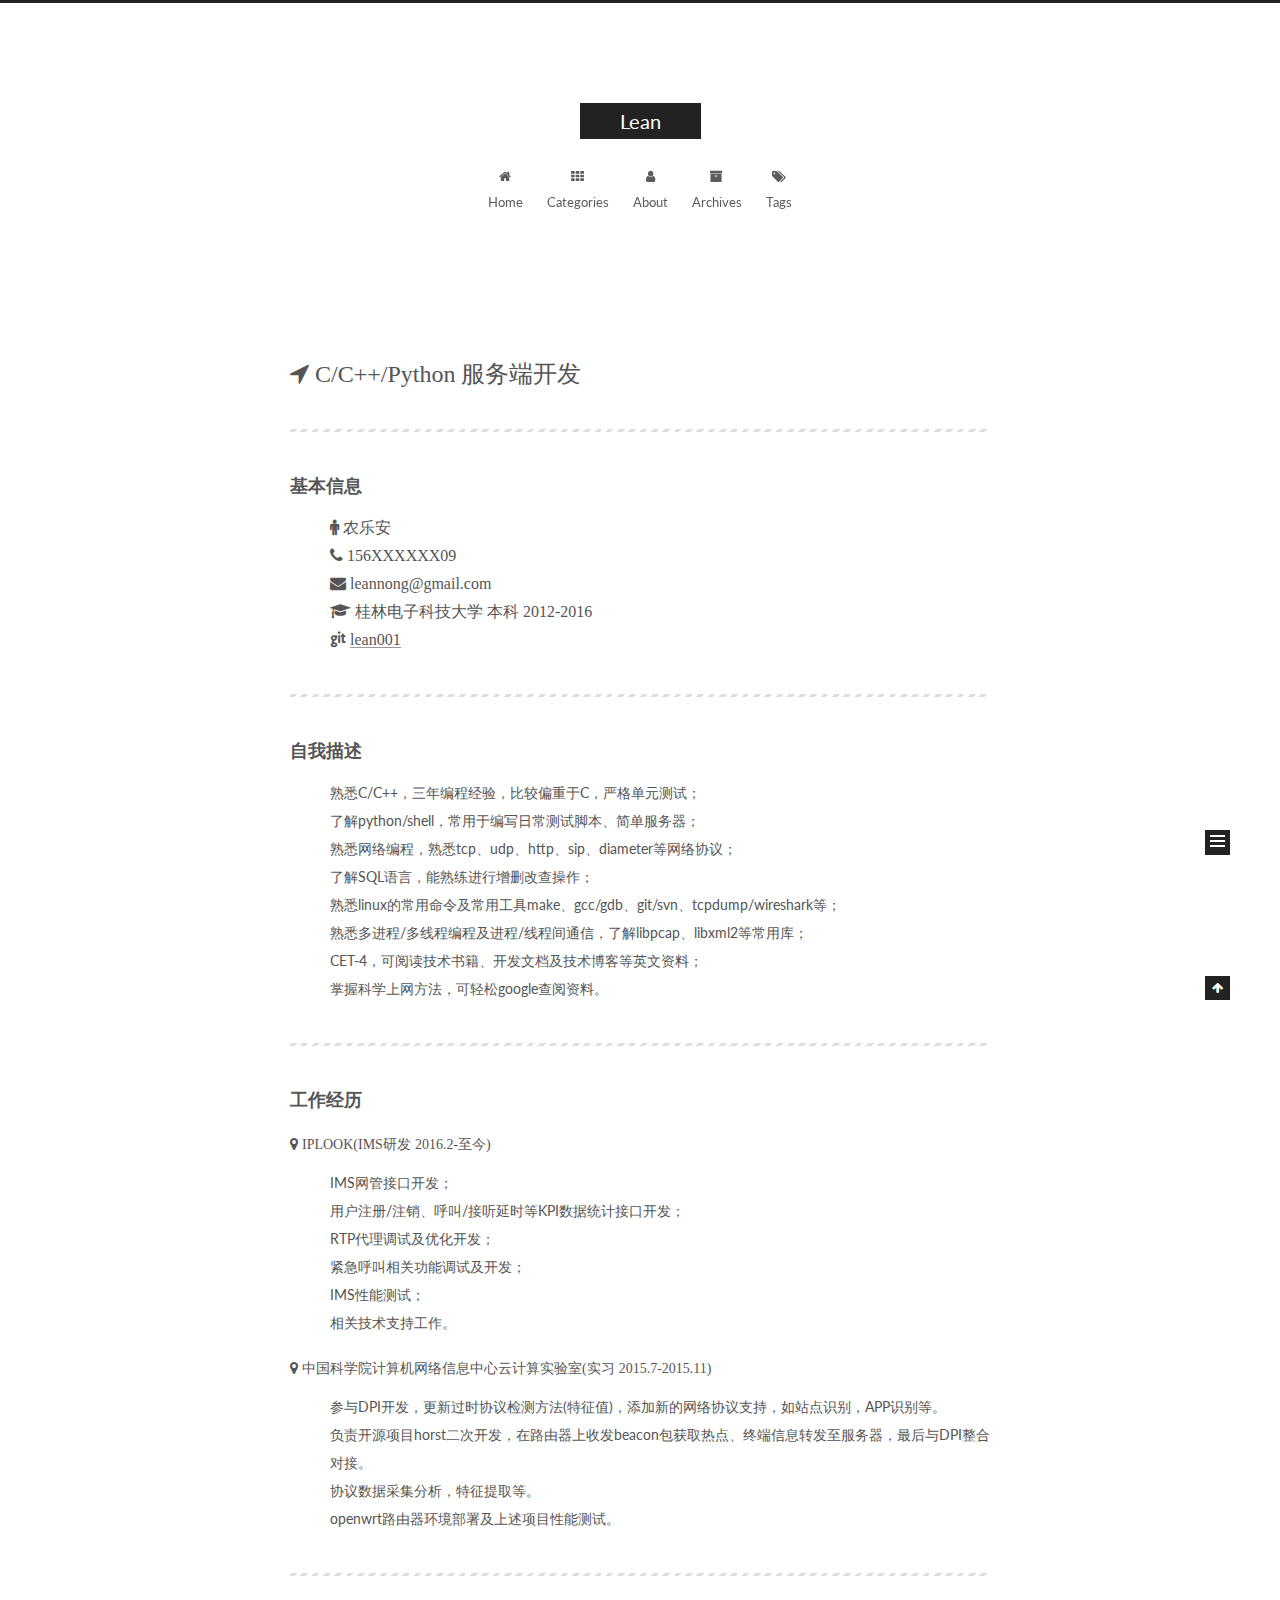
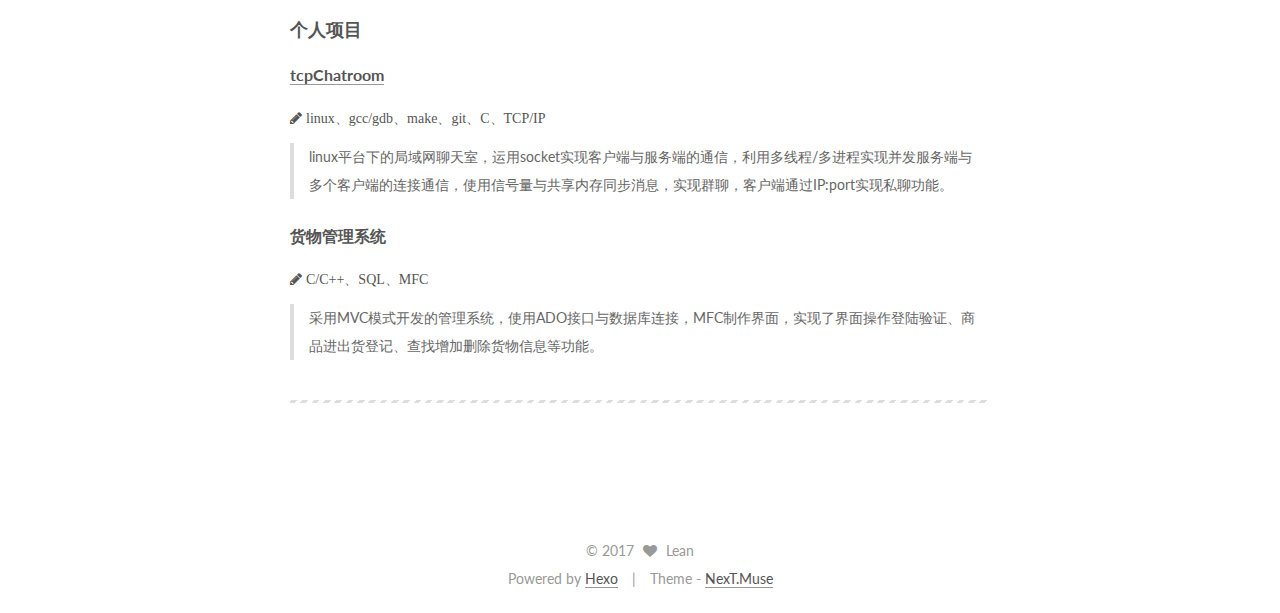
<file: about/index.html>
<!doctype html>



  


<html class="theme-next muse use-motion">
<head>
  <meta charset="UTF-8"/>
<meta http-equiv="X-UA-Compatible" content="IE=edge,chrome=1" />
<meta name="viewport" content="width=device-width, initial-scale=1, maximum-scale=1"/>



<meta http-equiv="Cache-Control" content="no-transform" />
<meta http-equiv="Cache-Control" content="no-siteapp" />












  
  
  <link href="/vendors/fancybox/source/jquery.fancybox.css?v=2.1.5" rel="stylesheet" type="text/css" />




  
  
  
  

  
    
    
  

  

  

  

  

  
    
    
    <link href="//fonts.googleapis.com/css?family=Lato:300,300italic,400,400italic,700,700italic&subset=latin,latin-ext" rel="stylesheet" type="text/css">
  






<link href="/vendors/font-awesome/css/font-awesome.min.css?v=4.4.0" rel="stylesheet" type="text/css" />

<link href="/css/main.css?v=5.0.2" rel="stylesheet" type="text/css" />


  <meta name="keywords" content="Hexo, NexT" />








  <link rel="shortcut icon" type="image/x-icon" href="/favicon.ico?v=5.0.2" />






<meta name="description" content="C/C++/Python 服务端开发 
基本信息
 农乐安  
 156XXXXXX09   
 leannong@gmail.com   
 桂林电子科技大学 本科 2012-2016
 lean001  


自我描述
熟悉C/C++，三年编程经验，比较偏重于C，严格单元测试；
了解python/shell，常用于编写日常测试脚本、简单服务器；
熟悉网络编程，熟悉tcp、udp、http">
<meta property="og:type" content="website">
<meta property="og:title" content="about">
<meta property="og:url" content="http://yoursite.com/about/index.html">
<meta property="og:site_name" content="Lean">
<meta property="og:description" content="C/C++/Python 服务端开发 
基本信息
 农乐安  
 156XXXXXX09   
 leannong@gmail.com   
 桂林电子科技大学 本科 2012-2016
 lean001  


自我描述
熟悉C/C++，三年编程经验，比较偏重于C，严格单元测试；
了解python/shell，常用于编写日常测试脚本、简单服务器；
熟悉网络编程，熟悉tcp、udp、http">
<meta property="og:updated_time" content="2016-10-17T15:28:22.625Z">
<meta name="twitter:card" content="summary">
<meta name="twitter:title" content="about">
<meta name="twitter:description" content="C/C++/Python 服务端开发 
基本信息
 农乐安  
 156XXXXXX09   
 leannong@gmail.com   
 桂林电子科技大学 本科 2012-2016
 lean001  


自我描述
熟悉C/C++，三年编程经验，比较偏重于C，严格单元测试；
了解python/shell，常用于编写日常测试脚本、简单服务器；
熟悉网络编程，熟悉tcp、udp、http">



<script type="text/javascript" id="hexo.configuration">
  var NexT = window.NexT || {};
  var CONFIG = {
    scheme: 'Muse',
    sidebar: {"position":"left","display":"post"},
    fancybox: true,
    motion: true,
    duoshuo: {
      userId: '0',
      author: 'Author'
    }
  };
</script>




  <link rel="canonical" href="http://yoursite.com/about/"/>


  <title>
  

  
    about | Lean
  
</title>
</head>

<body itemscope itemtype="//schema.org/WebPage" lang="en">

  










  
  
    
  

  <div class="container one-collumn sidebar-position-left  ">
    <div class="headband"></div>

    <header id="header" class="header" itemscope itemtype="//schema.org/WPHeader">
      <div class="header-inner"><div class="site-meta ">
  

  <div class="custom-logo-site-title">
    <a href="/"  class="brand" rel="start">
      <span class="logo-line-before"><i></i></span>
      <span class="site-title">Lean</span>
      <span class="logo-line-after"><i></i></span>
    </a>
  </div>
  <p class="site-subtitle"></p>
</div>

<div class="site-nav-toggle">
  <button>
    <span class="btn-bar"></span>
    <span class="btn-bar"></span>
    <span class="btn-bar"></span>
  </button>
</div>

<nav class="site-nav">
  

  
    <ul id="menu" class="menu">
      
        
        <li class="menu-item menu-item-home">
          <a href="/" rel="section">
            
              <i class="menu-item-icon fa fa-fw fa-home"></i> <br />
            
            Home
          </a>
        </li>
      
        
        <li class="menu-item menu-item-categories">
          <a href="/categories" rel="section">
            
              <i class="menu-item-icon fa fa-fw fa-th"></i> <br />
            
            Categories
          </a>
        </li>
      
        
        <li class="menu-item menu-item-about">
          <a href="/about" rel="section">
            
              <i class="menu-item-icon fa fa-fw fa-user"></i> <br />
            
            About
          </a>
        </li>
      
        
        <li class="menu-item menu-item-archives">
          <a href="/archives" rel="section">
            
              <i class="menu-item-icon fa fa-fw fa-archive"></i> <br />
            
            Archives
          </a>
        </li>
      
        
        <li class="menu-item menu-item-tags">
          <a href="/tags" rel="section">
            
              <i class="menu-item-icon fa fa-fw fa-tags"></i> <br />
            
            Tags
          </a>
        </li>
      

      
    </ul>
  

  
</nav>

 </div>
    </header>

    <main id="main" class="main">
      <div class="main-inner">
        <div class="content-wrap">
          <div id="content" class="content">
            

  <div id="posts" class="posts-expand">
    
    
      <link rel="stylesheet" href="https://cdnjs.cloudflare.com/ajax/libs/font-awesome/4.6.3/css/font-awesome.min.css">

<h3 id="C-C-Python-服务端开发"><a href="#C-C-Python-服务端开发" class="headerlink" title=" C/C++/Python 服务端开发 "></a><i class="fa fa-location-arrow" style="font-size:24px"> C/C++/Python 服务端开发 </i></h3><hr>
<h3 id="基本信息"><a href="#基本信息" class="headerlink" title="基本信息"></a>基本信息</h3><ul>
<li><i class="fa fa-male" style="font-size:16px"> 农乐安 </i> </li>
<li><i class="fa fa-phone" style="font-size:16px"> 156XXXXXX09 </i>  </li>
<li><i class="fa fa-envelope" style="font-size:16px"> leannong@gmail.com </i>  </li>
<li><i class="fa fa-graduation-cap" style="font-size:16px"> 桂林电子科技大学 本科 2012-2016</i></li>
<li><i class="fa fa-git" aria-hidden="true" style="font-size:16px"> <a href="https://www.github.com/lean001" target="_blank" rel="external">lean001</a> </i> </li>
</ul>
<hr>
<h3 id="自我描述"><a href="#自我描述" class="headerlink" title="自我描述"></a>自我描述</h3><ul>
<li>熟悉C/C++，三年编程经验，比较偏重于C，严格单元测试；</li>
<li>了解python/shell，常用于编写日常测试脚本、简单服务器；</li>
<li>熟悉网络编程，熟悉tcp、udp、http、sip、diameter等网络协议；</li>
<li>了解SQL语言，能熟练进行增删改查操作；</li>
<li>熟悉linux的常用命令及常用工具make、gcc/gdb、git/svn、tcpdump/wireshark等；</li>
<li>熟悉多进程/多线程编程及进程/线程间通信，了解libpcap、libxml2等常用库；</li>
<li>CET-4，可阅读技术书籍、开发文档及技术博客等英文资料；</li>
<li>掌握科学上网方法，可轻松google查阅资料。</li>
</ul>
<hr>
<h3 id="工作经历"><a href="#工作经历" class="headerlink" title="工作经历"></a>工作经历</h3><h5 id="IPLOOK-IMS研发-2016-2-至今"><a href="#IPLOOK-IMS研发-2016-2-至今" class="headerlink" title=" IPLOOK(IMS研发 2016.2-至今) "></a><i class="fa fa-map-marker fa fa-large"> IPLOOK(IMS研发 2016.2-至今) </i></h5><ul>
<li>IMS网管接口开发；  </li>
<li>用户注册/注销、呼叫/接听延时等KPI数据统计接口开发；  </li>
<li>RTP代理调试及优化开发；</li>
<li>紧急呼叫相关功能调试及开发；</li>
<li>IMS性能测试；</li>
<li>相关技术支持工作。</li>
</ul>
<h5 id="中国科学院计算机网络信息中心云计算实验室-实习-2015-7-2015-11"><a href="#中国科学院计算机网络信息中心云计算实验室-实习-2015-7-2015-11" class="headerlink" title=" 中国科学院计算机网络信息中心云计算实验室(实习 2015.7-2015.11) "></a><i class="fa fa-map-marker fa fa-large"> 中国科学院计算机网络信息中心云计算实验室(实习 2015.7-2015.11) </i></h5><ul>
<li>参与DPI开发，更新过时协议检测方法(特征值)，添加新的网络协议支持，如站点识别，APP识别等。</li>
<li>负责开源项目horst二次开发，在路由器上收发beacon包获取热点、终端信息转发至服务器，最后与DPI整合对接。</li>
<li>协议数据采集分析，特征提取等。</li>
<li>openwrt路由器环境部署及上述项目性能测试。</li>
</ul>
<hr>
<h3 id="个人项目"><a href="#个人项目" class="headerlink" title="个人项目"></a>个人项目</h3><h4 id="tcpChatroom"><a href="#tcpChatroom" class="headerlink" title="tcpChatroom"></a><a href="https://github.com/lean001/chatroom-TCP" target="_blank" rel="external">tcpChatroom</a></h4><h5 id="linux、gcc-gdb、make、git、C、TCP-IP"><a href="#linux、gcc-gdb、make、git、C、TCP-IP" class="headerlink" title=" linux、gcc/gdb、make、git、C、TCP/IP "></a><i class="fa fa-pencil"> linux、gcc/gdb、make、git、C、TCP/IP </i></h5><blockquote>
<p>linux平台下的局域网聊天室，运用socket实现客户端与服务端的通信，利用多线程/多进程实现并发服务端与多个客户端的连接通信，使用信号量与共享内存同步消息，实现群聊，客户端通过IP:port实现私聊功能。</p>
</blockquote>
<h4 id="货物管理系统"><a href="#货物管理系统" class="headerlink" title="货物管理系统"></a>货物管理系统</h4><h5 id="C-C-、SQL、MFC"><a href="#C-C-、SQL、MFC" class="headerlink" title=" C/C++、SQL、MFC "></a><i class="fa fa-pencil"> C/C++、SQL、MFC </i></h5><blockquote>
<p>采用MVC模式开发的管理系统，使用ADO接口与数据库连接，MFC制作界面，实现了界面操作登陆验证、商品进出货登记、查找增加删除货物信息等功能。</p>
</blockquote>
<hr>

    
  </div>


          </div>
          


          
  <div class="comments" id="comments">
    
  </div>


        </div>
        
          
  
  <div class="sidebar-toggle">
    <div class="sidebar-toggle-line-wrap">
      <span class="sidebar-toggle-line sidebar-toggle-line-first"></span>
      <span class="sidebar-toggle-line sidebar-toggle-line-middle"></span>
      <span class="sidebar-toggle-line sidebar-toggle-line-last"></span>
    </div>
  </div>

  <aside id="sidebar" class="sidebar">
    <div class="sidebar-inner">

      

      

      <section class="site-overview sidebar-panel  sidebar-panel-active ">
        <div class="site-author motion-element" itemprop="author" itemscope itemtype="//schema.org/Person">
          <img class="site-author-image" itemprop="image"
               src="/uploads/avatar.jpg"
               alt="Lean" />
          <p class="site-author-name" itemprop="name">Lean</p>
          <p class="site-description motion-element" itemprop="description">If you can fight, fight</p>
        </div>
        <nav class="site-state motion-element">
          <div class="site-state-item site-state-posts">
            <a href="/archives">
              <span class="site-state-item-count">3</span>
              <span class="site-state-item-name">posts</span>
            </a>
          </div>

          

          
            <div class="site-state-item site-state-tags">
              <a href="/tags">
                <span class="site-state-item-count">3</span>
                <span class="site-state-item-name">tags</span>
              </a>
            </div>
          

        </nav>

        

        <div class="links-of-author motion-element">
          
        </div>

        
        

        
        

      </section>

      

    </div>
  </aside>


        
      </div>
    </main>

    <footer id="footer" class="footer">
      <div class="footer-inner">
        <div class="copyright" >
  
  &copy; 
  <span itemprop="copyrightYear">2017</span>
  <span class="with-love">
    <i class="fa fa-heart"></i>
  </span>
  <span class="author" itemprop="copyrightHolder">Lean</span>
</div>

<div class="powered-by">
  Powered by <a class="theme-link" href="https://hexo.io">Hexo</a>
</div>

<div class="theme-info">
  Theme -
  <a class="theme-link" href="https://github.com/iissnan/hexo-theme-next">
    NexT.Muse
  </a>
</div>

        

        
      </div>
    </footer>

    <div class="back-to-top">
      <i class="fa fa-arrow-up"></i>
    </div>
  </div>

  

<script type="text/javascript">
  if (Object.prototype.toString.call(window.Promise) !== '[object Function]') {
    window.Promise = null;
  }
</script>









  



  
  <script type="text/javascript" src="/vendors/jquery/index.js?v=2.1.3"></script>

  
  <script type="text/javascript" src="/vendors/fastclick/lib/fastclick.min.js?v=1.0.6"></script>

  
  <script type="text/javascript" src="/vendors/jquery_lazyload/jquery.lazyload.js?v=1.9.7"></script>

  
  <script type="text/javascript" src="/vendors/velocity/velocity.min.js?v=1.2.1"></script>

  
  <script type="text/javascript" src="/vendors/velocity/velocity.ui.min.js?v=1.2.1"></script>

  
  <script type="text/javascript" src="/vendors/fancybox/source/jquery.fancybox.pack.js?v=2.1.5"></script>


  


  <script type="text/javascript" src="/js/src/utils.js?v=5.0.2"></script>

  <script type="text/javascript" src="/js/src/motion.js?v=5.0.2"></script>



  
  

  

  


  <script type="text/javascript" src="/js/src/bootstrap.js?v=5.0.2"></script>



  



  




  
  

  

  

  

</body>
</html>
</file>
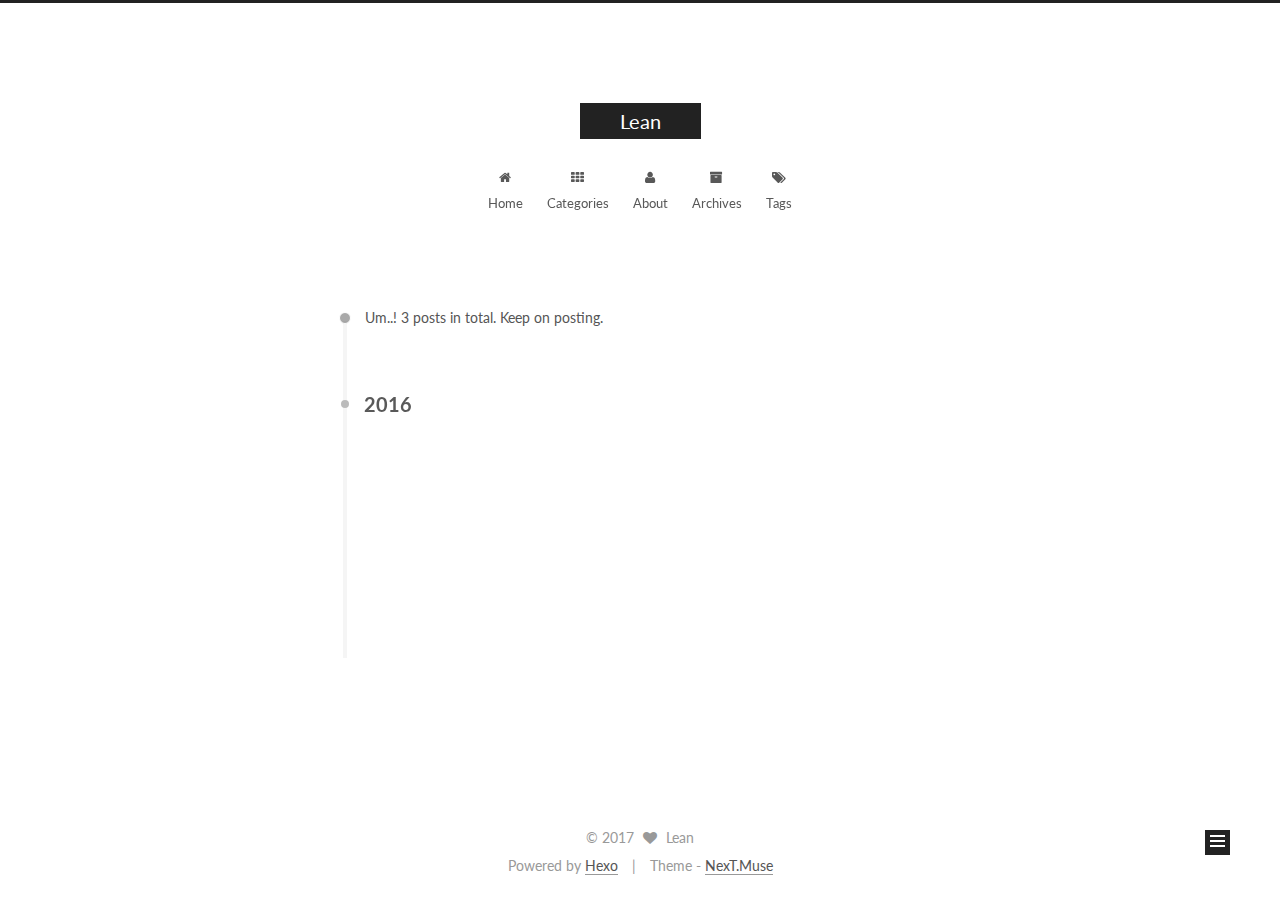
<file: archives/index.html>
<!doctype html>



  


<html class="theme-next muse use-motion">
<head>
  <meta charset="UTF-8"/>
<meta http-equiv="X-UA-Compatible" content="IE=edge,chrome=1" />
<meta name="viewport" content="width=device-width, initial-scale=1, maximum-scale=1"/>



<meta http-equiv="Cache-Control" content="no-transform" />
<meta http-equiv="Cache-Control" content="no-siteapp" />












  
  
  <link href="/vendors/fancybox/source/jquery.fancybox.css?v=2.1.5" rel="stylesheet" type="text/css" />




  
  
  
  

  
    
    
  

  

  

  

  

  
    
    
    <link href="//fonts.googleapis.com/css?family=Lato:300,300italic,400,400italic,700,700italic&subset=latin,latin-ext" rel="stylesheet" type="text/css">
  






<link href="/vendors/font-awesome/css/font-awesome.min.css?v=4.4.0" rel="stylesheet" type="text/css" />

<link href="/css/main.css?v=5.0.2" rel="stylesheet" type="text/css" />


  <meta name="keywords" content="Hexo, NexT" />








  <link rel="shortcut icon" type="image/x-icon" href="/favicon.ico?v=5.0.2" />






<meta name="description" content="If you can fight, fight">
<meta property="og:type" content="website">
<meta property="og:title" content="Lean">
<meta property="og:url" content="http://yoursite.com/archives/index.html">
<meta property="og:site_name" content="Lean">
<meta property="og:description" content="If you can fight, fight">
<meta name="twitter:card" content="summary">
<meta name="twitter:title" content="Lean">
<meta name="twitter:description" content="If you can fight, fight">



<script type="text/javascript" id="hexo.configuration">
  var NexT = window.NexT || {};
  var CONFIG = {
    scheme: 'Muse',
    sidebar: {"position":"left","display":"post"},
    fancybox: true,
    motion: true,
    duoshuo: {
      userId: '0',
      author: 'Author'
    }
  };
</script>




  <link rel="canonical" href="http://yoursite.com/archives/"/>


  <title> Archive | Lean </title>
</head>

<body itemscope itemtype="//schema.org/WebPage" lang="en">

  










  
  
    
  

  <div class="container one-collumn sidebar-position-left  page-archive  ">
    <div class="headband"></div>

    <header id="header" class="header" itemscope itemtype="//schema.org/WPHeader">
      <div class="header-inner"><div class="site-meta ">
  

  <div class="custom-logo-site-title">
    <a href="/"  class="brand" rel="start">
      <span class="logo-line-before"><i></i></span>
      <span class="site-title">Lean</span>
      <span class="logo-line-after"><i></i></span>
    </a>
  </div>
  <p class="site-subtitle"></p>
</div>

<div class="site-nav-toggle">
  <button>
    <span class="btn-bar"></span>
    <span class="btn-bar"></span>
    <span class="btn-bar"></span>
  </button>
</div>

<nav class="site-nav">
  

  
    <ul id="menu" class="menu">
      
        
        <li class="menu-item menu-item-home">
          <a href="/" rel="section">
            
              <i class="menu-item-icon fa fa-fw fa-home"></i> <br />
            
            Home
          </a>
        </li>
      
        
        <li class="menu-item menu-item-categories">
          <a href="/categories" rel="section">
            
              <i class="menu-item-icon fa fa-fw fa-th"></i> <br />
            
            Categories
          </a>
        </li>
      
        
        <li class="menu-item menu-item-about">
          <a href="/about" rel="section">
            
              <i class="menu-item-icon fa fa-fw fa-user"></i> <br />
            
            About
          </a>
        </li>
      
        
        <li class="menu-item menu-item-archives">
          <a href="/archives" rel="section">
            
              <i class="menu-item-icon fa fa-fw fa-archive"></i> <br />
            
            Archives
          </a>
        </li>
      
        
        <li class="menu-item menu-item-tags">
          <a href="/tags" rel="section">
            
              <i class="menu-item-icon fa fa-fw fa-tags"></i> <br />
            
            Tags
          </a>
        </li>
      

      
    </ul>
  

  
</nav>

 </div>
    </header>

    <main id="main" class="main">
      <div class="main-inner">
        <div class="content-wrap">
          <div id="content" class="content">
            

  <section id="posts" class="posts-collapse">
    <span class="archive-move-on"></span>

    <span class="archive-page-counter">
      
      
      
        
      
      Um..! 3 posts in total. Keep on posting.
    </span>

    

      
      
      

      
        
        <div class="collection-title">
          <h2 class="archive-year motion-element" id="archive-year-2016">2016</h2>
        </div>
      
      

      

  <article class="post post-type-normal" itemscope itemtype="//schema.org/Article">
    <header class="post-header">

      <h1 class="post-title">
        
            <a class="post-title-link" href="/2016/10/13/use-rtpproxy-in-ims/" itemprop="url">
              
                <span itemprop="name">use-rtpproxy-in-ims</span>
              
            </a>
        
      </h1>

      <div class="post-meta">
        <time class="post-time" itemprop="dateCreated"
              datetime="2016-10-13T23:12:52+08:00"
              content="2016-10-13" >
          10-13
        </time>
      </div>

    </header>
  </article>



    

      
      
      

      
      

      

  <article class="post post-type-normal" itemscope itemtype="//schema.org/Article">
    <header class="post-header">

      <h1 class="post-title">
        
            <a class="post-title-link" href="/2016/10/13/ssh-nat/" itemprop="url">
              
                <span itemprop="name">openwrt-ssh内网穿透</span>
              
            </a>
        
      </h1>

      <div class="post-meta">
        <time class="post-time" itemprop="dateCreated"
              datetime="2016-10-13T23:12:52+08:00"
              content="2016-10-13" >
          10-13
        </time>
      </div>

    </header>
  </article>



    

      
      
      

      
      

      

  <article class="post post-type-normal" itemscope itemtype="//schema.org/Article">
    <header class="post-header">

      <h1 class="post-title">
        
            <a class="post-title-link" href="/2016/10/11/hello-world/" itemprop="url">
              
                <span itemprop="name">Hello World</span>
              
            </a>
        
      </h1>

      <div class="post-meta">
        <time class="post-time" itemprop="dateCreated"
              datetime="2016-10-11T22:49:38+08:00"
              content="2016-10-11" >
          10-11
        </time>
      </div>

    </header>
  </article>



    

  </section>

  



          </div>
          


          

        </div>
        
          
  
  <div class="sidebar-toggle">
    <div class="sidebar-toggle-line-wrap">
      <span class="sidebar-toggle-line sidebar-toggle-line-first"></span>
      <span class="sidebar-toggle-line sidebar-toggle-line-middle"></span>
      <span class="sidebar-toggle-line sidebar-toggle-line-last"></span>
    </div>
  </div>

  <aside id="sidebar" class="sidebar">
    <div class="sidebar-inner">

      

      

      <section class="site-overview sidebar-panel  sidebar-panel-active ">
        <div class="site-author motion-element" itemprop="author" itemscope itemtype="//schema.org/Person">
          <img class="site-author-image" itemprop="image"
               src="/uploads/avatar.jpg"
               alt="Lean" />
          <p class="site-author-name" itemprop="name">Lean</p>
          <p class="site-description motion-element" itemprop="description">If you can fight, fight</p>
        </div>
        <nav class="site-state motion-element">
          <div class="site-state-item site-state-posts">
            <a href="/archives">
              <span class="site-state-item-count">3</span>
              <span class="site-state-item-name">posts</span>
            </a>
          </div>

          

          
            <div class="site-state-item site-state-tags">
              <a href="/tags">
                <span class="site-state-item-count">3</span>
                <span class="site-state-item-name">tags</span>
              </a>
            </div>
          

        </nav>

        

        <div class="links-of-author motion-element">
          
        </div>

        
        

        
        

      </section>

      

    </div>
  </aside>


        
      </div>
    </main>

    <footer id="footer" class="footer">
      <div class="footer-inner">
        <div class="copyright" >
  
  &copy; 
  <span itemprop="copyrightYear">2017</span>
  <span class="with-love">
    <i class="fa fa-heart"></i>
  </span>
  <span class="author" itemprop="copyrightHolder">Lean</span>
</div>

<div class="powered-by">
  Powered by <a class="theme-link" href="https://hexo.io">Hexo</a>
</div>

<div class="theme-info">
  Theme -
  <a class="theme-link" href="https://github.com/iissnan/hexo-theme-next">
    NexT.Muse
  </a>
</div>

        

        
      </div>
    </footer>

    <div class="back-to-top">
      <i class="fa fa-arrow-up"></i>
    </div>
  </div>

  

<script type="text/javascript">
  if (Object.prototype.toString.call(window.Promise) !== '[object Function]') {
    window.Promise = null;
  }
</script>









  



  
  <script type="text/javascript" src="/vendors/jquery/index.js?v=2.1.3"></script>

  
  <script type="text/javascript" src="/vendors/fastclick/lib/fastclick.min.js?v=1.0.6"></script>

  
  <script type="text/javascript" src="/vendors/jquery_lazyload/jquery.lazyload.js?v=1.9.7"></script>

  
  <script type="text/javascript" src="/vendors/velocity/velocity.min.js?v=1.2.1"></script>

  
  <script type="text/javascript" src="/vendors/velocity/velocity.ui.min.js?v=1.2.1"></script>

  
  <script type="text/javascript" src="/vendors/fancybox/source/jquery.fancybox.pack.js?v=2.1.5"></script>


  


  <script type="text/javascript" src="/js/src/utils.js?v=5.0.2"></script>

  <script type="text/javascript" src="/js/src/motion.js?v=5.0.2"></script>



  
  

  
  
    <script type="text/javascript" id="motion.page.archive">
      $('.archive-year').velocity('transition.slideLeftIn');
    </script>
  


  


  <script type="text/javascript" src="/js/src/bootstrap.js?v=5.0.2"></script>



  



  




  
  

  

  

  

</body>
</html>
</file>
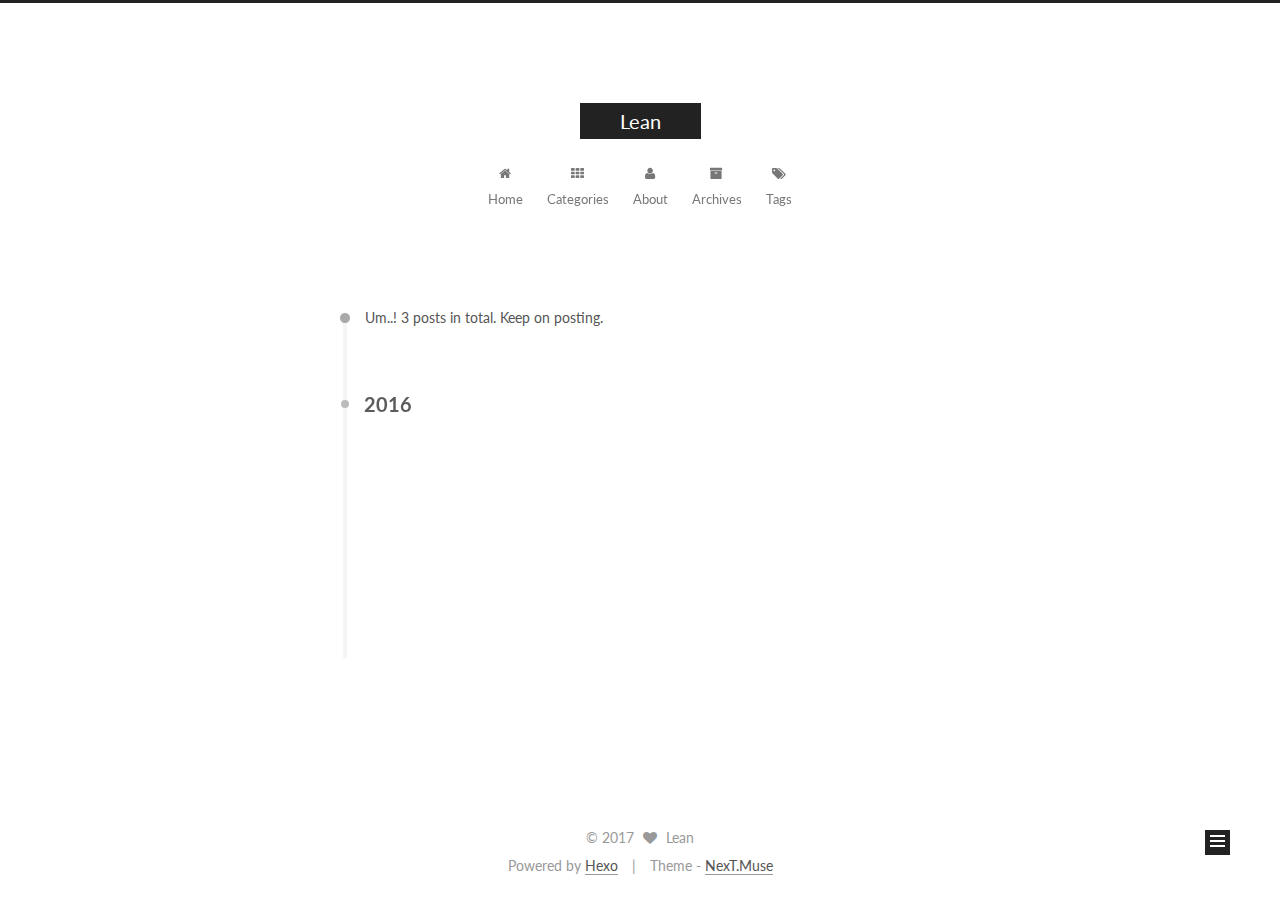
<file: archives/2016/index.html>
<!doctype html>



  


<html class="theme-next muse use-motion">
<head>
  <meta charset="UTF-8"/>
<meta http-equiv="X-UA-Compatible" content="IE=edge,chrome=1" />
<meta name="viewport" content="width=device-width, initial-scale=1, maximum-scale=1"/>



<meta http-equiv="Cache-Control" content="no-transform" />
<meta http-equiv="Cache-Control" content="no-siteapp" />












  
  
  <link href="/vendors/fancybox/source/jquery.fancybox.css?v=2.1.5" rel="stylesheet" type="text/css" />




  
  
  
  

  
    
    
  

  

  

  

  

  
    
    
    <link href="//fonts.googleapis.com/css?family=Lato:300,300italic,400,400italic,700,700italic&subset=latin,latin-ext" rel="stylesheet" type="text/css">
  






<link href="/vendors/font-awesome/css/font-awesome.min.css?v=4.4.0" rel="stylesheet" type="text/css" />

<link href="/css/main.css?v=5.0.2" rel="stylesheet" type="text/css" />


  <meta name="keywords" content="Hexo, NexT" />








  <link rel="shortcut icon" type="image/x-icon" href="/favicon.ico?v=5.0.2" />






<meta name="description" content="If you can fight, fight">
<meta property="og:type" content="website">
<meta property="og:title" content="Lean">
<meta property="og:url" content="http://yoursite.com/archives/2016/index.html">
<meta property="og:site_name" content="Lean">
<meta property="og:description" content="If you can fight, fight">
<meta name="twitter:card" content="summary">
<meta name="twitter:title" content="Lean">
<meta name="twitter:description" content="If you can fight, fight">



<script type="text/javascript" id="hexo.configuration">
  var NexT = window.NexT || {};
  var CONFIG = {
    scheme: 'Muse',
    sidebar: {"position":"left","display":"post"},
    fancybox: true,
    motion: true,
    duoshuo: {
      userId: '0',
      author: 'Author'
    }
  };
</script>




  <link rel="canonical" href="http://yoursite.com/archives/2016/"/>


  <title> Archive | Lean </title>
</head>

<body itemscope itemtype="//schema.org/WebPage" lang="en">

  










  
  
    
  

  <div class="container one-collumn sidebar-position-left  page-archive  ">
    <div class="headband"></div>

    <header id="header" class="header" itemscope itemtype="//schema.org/WPHeader">
      <div class="header-inner"><div class="site-meta ">
  

  <div class="custom-logo-site-title">
    <a href="/"  class="brand" rel="start">
      <span class="logo-line-before"><i></i></span>
      <span class="site-title">Lean</span>
      <span class="logo-line-after"><i></i></span>
    </a>
  </div>
  <p class="site-subtitle"></p>
</div>

<div class="site-nav-toggle">
  <button>
    <span class="btn-bar"></span>
    <span class="btn-bar"></span>
    <span class="btn-bar"></span>
  </button>
</div>

<nav class="site-nav">
  

  
    <ul id="menu" class="menu">
      
        
        <li class="menu-item menu-item-home">
          <a href="/" rel="section">
            
              <i class="menu-item-icon fa fa-fw fa-home"></i> <br />
            
            Home
          </a>
        </li>
      
        
        <li class="menu-item menu-item-categories">
          <a href="/categories" rel="section">
            
              <i class="menu-item-icon fa fa-fw fa-th"></i> <br />
            
            Categories
          </a>
        </li>
      
        
        <li class="menu-item menu-item-about">
          <a href="/about" rel="section">
            
              <i class="menu-item-icon fa fa-fw fa-user"></i> <br />
            
            About
          </a>
        </li>
      
        
        <li class="menu-item menu-item-archives">
          <a href="/archives" rel="section">
            
              <i class="menu-item-icon fa fa-fw fa-archive"></i> <br />
            
            Archives
          </a>
        </li>
      
        
        <li class="menu-item menu-item-tags">
          <a href="/tags" rel="section">
            
              <i class="menu-item-icon fa fa-fw fa-tags"></i> <br />
            
            Tags
          </a>
        </li>
      

      
    </ul>
  

  
</nav>

 </div>
    </header>

    <main id="main" class="main">
      <div class="main-inner">
        <div class="content-wrap">
          <div id="content" class="content">
            

  <section id="posts" class="posts-collapse">
    <span class="archive-move-on"></span>

    <span class="archive-page-counter">
      
      
      
        
      
      Um..! 3 posts in total. Keep on posting.
    </span>

    

      
      
      

      
        
        <div class="collection-title">
          <h2 class="archive-year motion-element" id="archive-year-2016">2016</h2>
        </div>
      
      

      

  <article class="post post-type-normal" itemscope itemtype="//schema.org/Article">
    <header class="post-header">

      <h1 class="post-title">
        
            <a class="post-title-link" href="/2016/10/13/use-rtpproxy-in-ims/" itemprop="url">
              
                <span itemprop="name">use-rtpproxy-in-ims</span>
              
            </a>
        
      </h1>

      <div class="post-meta">
        <time class="post-time" itemprop="dateCreated"
              datetime="2016-10-13T23:12:52+08:00"
              content="2016-10-13" >
          10-13
        </time>
      </div>

    </header>
  </article>



    

      
      
      

      
      

      

  <article class="post post-type-normal" itemscope itemtype="//schema.org/Article">
    <header class="post-header">

      <h1 class="post-title">
        
            <a class="post-title-link" href="/2016/10/13/ssh-nat/" itemprop="url">
              
                <span itemprop="name">openwrt-ssh内网穿透</span>
              
            </a>
        
      </h1>

      <div class="post-meta">
        <time class="post-time" itemprop="dateCreated"
              datetime="2016-10-13T23:12:52+08:00"
              content="2016-10-13" >
          10-13
        </time>
      </div>

    </header>
  </article>



    

      
      
      

      
      

      

  <article class="post post-type-normal" itemscope itemtype="//schema.org/Article">
    <header class="post-header">

      <h1 class="post-title">
        
            <a class="post-title-link" href="/2016/10/11/hello-world/" itemprop="url">
              
                <span itemprop="name">Hello World</span>
              
            </a>
        
      </h1>

      <div class="post-meta">
        <time class="post-time" itemprop="dateCreated"
              datetime="2016-10-11T22:49:38+08:00"
              content="2016-10-11" >
          10-11
        </time>
      </div>

    </header>
  </article>



    

  </section>

  



          </div>
          


          

        </div>
        
          
  
  <div class="sidebar-toggle">
    <div class="sidebar-toggle-line-wrap">
      <span class="sidebar-toggle-line sidebar-toggle-line-first"></span>
      <span class="sidebar-toggle-line sidebar-toggle-line-middle"></span>
      <span class="sidebar-toggle-line sidebar-toggle-line-last"></span>
    </div>
  </div>

  <aside id="sidebar" class="sidebar">
    <div class="sidebar-inner">

      

      

      <section class="site-overview sidebar-panel  sidebar-panel-active ">
        <div class="site-author motion-element" itemprop="author" itemscope itemtype="//schema.org/Person">
          <img class="site-author-image" itemprop="image"
               src="/uploads/avatar.jpg"
               alt="Lean" />
          <p class="site-author-name" itemprop="name">Lean</p>
          <p class="site-description motion-element" itemprop="description">If you can fight, fight</p>
        </div>
        <nav class="site-state motion-element">
          <div class="site-state-item site-state-posts">
            <a href="/archives">
              <span class="site-state-item-count">3</span>
              <span class="site-state-item-name">posts</span>
            </a>
          </div>

          

          
            <div class="site-state-item site-state-tags">
              <a href="/tags">
                <span class="site-state-item-count">3</span>
                <span class="site-state-item-name">tags</span>
              </a>
            </div>
          

        </nav>

        

        <div class="links-of-author motion-element">
          
        </div>

        
        

        
        

      </section>

      

    </div>
  </aside>


        
      </div>
    </main>

    <footer id="footer" class="footer">
      <div class="footer-inner">
        <div class="copyright" >
  
  &copy; 
  <span itemprop="copyrightYear">2017</span>
  <span class="with-love">
    <i class="fa fa-heart"></i>
  </span>
  <span class="author" itemprop="copyrightHolder">Lean</span>
</div>

<div class="powered-by">
  Powered by <a class="theme-link" href="https://hexo.io">Hexo</a>
</div>

<div class="theme-info">
  Theme -
  <a class="theme-link" href="https://github.com/iissnan/hexo-theme-next">
    NexT.Muse
  </a>
</div>

        

        
      </div>
    </footer>

    <div class="back-to-top">
      <i class="fa fa-arrow-up"></i>
    </div>
  </div>

  

<script type="text/javascript">
  if (Object.prototype.toString.call(window.Promise) !== '[object Function]') {
    window.Promise = null;
  }
</script>









  



  
  <script type="text/javascript" src="/vendors/jquery/index.js?v=2.1.3"></script>

  
  <script type="text/javascript" src="/vendors/fastclick/lib/fastclick.min.js?v=1.0.6"></script>

  
  <script type="text/javascript" src="/vendors/jquery_lazyload/jquery.lazyload.js?v=1.9.7"></script>

  
  <script type="text/javascript" src="/vendors/velocity/velocity.min.js?v=1.2.1"></script>

  
  <script type="text/javascript" src="/vendors/velocity/velocity.ui.min.js?v=1.2.1"></script>

  
  <script type="text/javascript" src="/vendors/fancybox/source/jquery.fancybox.pack.js?v=2.1.5"></script>


  


  <script type="text/javascript" src="/js/src/utils.js?v=5.0.2"></script>

  <script type="text/javascript" src="/js/src/motion.js?v=5.0.2"></script>



  
  

  
  
    <script type="text/javascript" id="motion.page.archive">
      $('.archive-year').velocity('transition.slideLeftIn');
    </script>
  


  


  <script type="text/javascript" src="/js/src/bootstrap.js?v=5.0.2"></script>



  



  




  
  

  

  

  

</body>
</html>
</file>
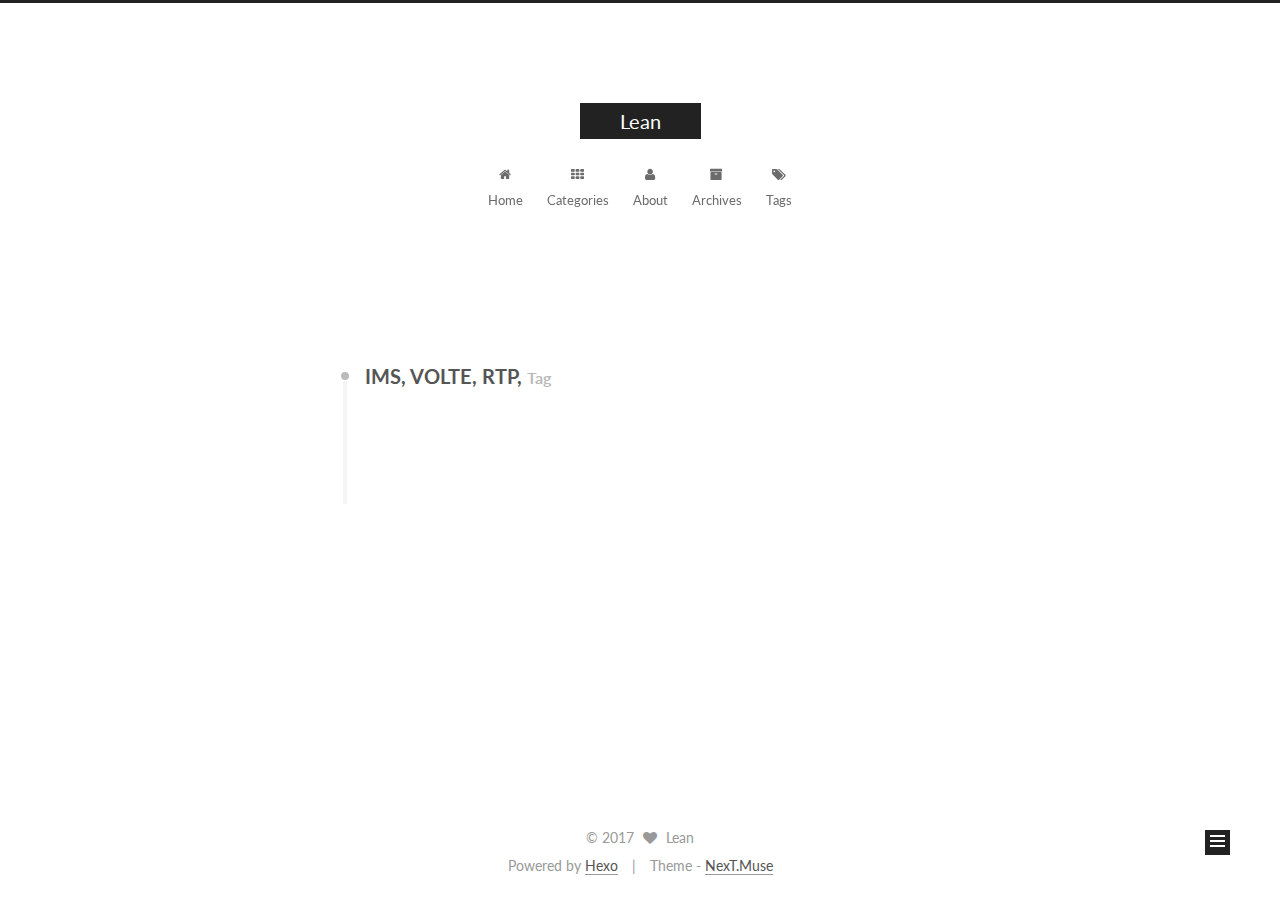
<file: tags/IMS-VOLTE-RTP/index.html>
<!doctype html>



  


<html class="theme-next muse use-motion">
<head>
  <meta charset="UTF-8"/>
<meta http-equiv="X-UA-Compatible" content="IE=edge,chrome=1" />
<meta name="viewport" content="width=device-width, initial-scale=1, maximum-scale=1"/>



<meta http-equiv="Cache-Control" content="no-transform" />
<meta http-equiv="Cache-Control" content="no-siteapp" />












  
  
  <link href="/vendors/fancybox/source/jquery.fancybox.css?v=2.1.5" rel="stylesheet" type="text/css" />




  
  
  
  

  
    
    
  

  

  

  

  

  
    
    
    <link href="//fonts.googleapis.com/css?family=Lato:300,300italic,400,400italic,700,700italic&subset=latin,latin-ext" rel="stylesheet" type="text/css">
  






<link href="/vendors/font-awesome/css/font-awesome.min.css?v=4.4.0" rel="stylesheet" type="text/css" />

<link href="/css/main.css?v=5.0.2" rel="stylesheet" type="text/css" />


  <meta name="keywords" content="Hexo, NexT" />








  <link rel="shortcut icon" type="image/x-icon" href="/favicon.ico?v=5.0.2" />






<meta name="description" content="If you can fight, fight">
<meta property="og:type" content="website">
<meta property="og:title" content="Lean">
<meta property="og:url" content="http://yoursite.com/tags/IMS-VOLTE-RTP/index.html">
<meta property="og:site_name" content="Lean">
<meta property="og:description" content="If you can fight, fight">
<meta name="twitter:card" content="summary">
<meta name="twitter:title" content="Lean">
<meta name="twitter:description" content="If you can fight, fight">



<script type="text/javascript" id="hexo.configuration">
  var NexT = window.NexT || {};
  var CONFIG = {
    scheme: 'Muse',
    sidebar: {"position":"left","display":"post"},
    fancybox: true,
    motion: true,
    duoshuo: {
      userId: '0',
      author: 'Author'
    }
  };
</script>




  <link rel="canonical" href="http://yoursite.com/tags/IMS-VOLTE-RTP/"/>


  <title> Tag: IMS, VOLTE, RTP, | Lean </title>
</head>

<body itemscope itemtype="//schema.org/WebPage" lang="en">

  










  
  
    
  

  <div class="container one-collumn sidebar-position-left  ">
    <div class="headband"></div>

    <header id="header" class="header" itemscope itemtype="//schema.org/WPHeader">
      <div class="header-inner"><div class="site-meta ">
  

  <div class="custom-logo-site-title">
    <a href="/"  class="brand" rel="start">
      <span class="logo-line-before"><i></i></span>
      <span class="site-title">Lean</span>
      <span class="logo-line-after"><i></i></span>
    </a>
  </div>
  <p class="site-subtitle"></p>
</div>

<div class="site-nav-toggle">
  <button>
    <span class="btn-bar"></span>
    <span class="btn-bar"></span>
    <span class="btn-bar"></span>
  </button>
</div>

<nav class="site-nav">
  

  
    <ul id="menu" class="menu">
      
        
        <li class="menu-item menu-item-home">
          <a href="/" rel="section">
            
              <i class="menu-item-icon fa fa-fw fa-home"></i> <br />
            
            Home
          </a>
        </li>
      
        
        <li class="menu-item menu-item-categories">
          <a href="/categories" rel="section">
            
              <i class="menu-item-icon fa fa-fw fa-th"></i> <br />
            
            Categories
          </a>
        </li>
      
        
        <li class="menu-item menu-item-about">
          <a href="/about" rel="section">
            
              <i class="menu-item-icon fa fa-fw fa-user"></i> <br />
            
            About
          </a>
        </li>
      
        
        <li class="menu-item menu-item-archives">
          <a href="/archives" rel="section">
            
              <i class="menu-item-icon fa fa-fw fa-archive"></i> <br />
            
            Archives
          </a>
        </li>
      
        
        <li class="menu-item menu-item-tags">
          <a href="/tags" rel="section">
            
              <i class="menu-item-icon fa fa-fw fa-tags"></i> <br />
            
            Tags
          </a>
        </li>
      

      
    </ul>
  

  
</nav>

 </div>
    </header>

    <main id="main" class="main">
      <div class="main-inner">
        <div class="content-wrap">
          <div id="content" class="content">
            

  <div id="posts" class="posts-collapse">
    <div class="collection-title">
      <h2 >
        IMS, VOLTE, RTP,
        <small>Tag</small>
      </h2>
    </div>

    
      

  <article class="post post-type-normal" itemscope itemtype="//schema.org/Article">
    <header class="post-header">

      <h1 class="post-title">
        
            <a class="post-title-link" href="/2016/10/13/use-rtpproxy-in-ims/" itemprop="url">
              
                <span itemprop="name">use-rtpproxy-in-ims</span>
              
            </a>
        
      </h1>

      <div class="post-meta">
        <time class="post-time" itemprop="dateCreated"
              datetime="2016-10-13T23:12:52+08:00"
              content="2016-10-13" >
          10-13
        </time>
      </div>

    </header>
  </article>


    
  </div>

  


          </div>
          


          

        </div>
        
          
  
  <div class="sidebar-toggle">
    <div class="sidebar-toggle-line-wrap">
      <span class="sidebar-toggle-line sidebar-toggle-line-first"></span>
      <span class="sidebar-toggle-line sidebar-toggle-line-middle"></span>
      <span class="sidebar-toggle-line sidebar-toggle-line-last"></span>
    </div>
  </div>

  <aside id="sidebar" class="sidebar">
    <div class="sidebar-inner">

      

      

      <section class="site-overview sidebar-panel  sidebar-panel-active ">
        <div class="site-author motion-element" itemprop="author" itemscope itemtype="//schema.org/Person">
          <img class="site-author-image" itemprop="image"
               src="/uploads/avatar.jpg"
               alt="Lean" />
          <p class="site-author-name" itemprop="name">Lean</p>
          <p class="site-description motion-element" itemprop="description">If you can fight, fight</p>
        </div>
        <nav class="site-state motion-element">
          <div class="site-state-item site-state-posts">
            <a href="/archives">
              <span class="site-state-item-count">3</span>
              <span class="site-state-item-name">posts</span>
            </a>
          </div>

          

          
            <div class="site-state-item site-state-tags">
              <a href="/tags">
                <span class="site-state-item-count">3</span>
                <span class="site-state-item-name">tags</span>
              </a>
            </div>
          

        </nav>

        

        <div class="links-of-author motion-element">
          
        </div>

        
        

        
        

      </section>

      

    </div>
  </aside>


        
      </div>
    </main>

    <footer id="footer" class="footer">
      <div class="footer-inner">
        <div class="copyright" >
  
  &copy; 
  <span itemprop="copyrightYear">2017</span>
  <span class="with-love">
    <i class="fa fa-heart"></i>
  </span>
  <span class="author" itemprop="copyrightHolder">Lean</span>
</div>

<div class="powered-by">
  Powered by <a class="theme-link" href="https://hexo.io">Hexo</a>
</div>

<div class="theme-info">
  Theme -
  <a class="theme-link" href="https://github.com/iissnan/hexo-theme-next">
    NexT.Muse
  </a>
</div>

        

        
      </div>
    </footer>

    <div class="back-to-top">
      <i class="fa fa-arrow-up"></i>
    </div>
  </div>

  

<script type="text/javascript">
  if (Object.prototype.toString.call(window.Promise) !== '[object Function]') {
    window.Promise = null;
  }
</script>









  



  
  <script type="text/javascript" src="/vendors/jquery/index.js?v=2.1.3"></script>

  
  <script type="text/javascript" src="/vendors/fastclick/lib/fastclick.min.js?v=1.0.6"></script>

  
  <script type="text/javascript" src="/vendors/jquery_lazyload/jquery.lazyload.js?v=1.9.7"></script>

  
  <script type="text/javascript" src="/vendors/velocity/velocity.min.js?v=1.2.1"></script>

  
  <script type="text/javascript" src="/vendors/velocity/velocity.ui.min.js?v=1.2.1"></script>

  
  <script type="text/javascript" src="/vendors/fancybox/source/jquery.fancybox.pack.js?v=2.1.5"></script>


  


  <script type="text/javascript" src="/js/src/utils.js?v=5.0.2"></script>

  <script type="text/javascript" src="/js/src/motion.js?v=5.0.2"></script>



  
  

  

  


  <script type="text/javascript" src="/js/src/bootstrap.js?v=5.0.2"></script>



  



  




  
  

  

  

  

</body>
</html>
</file>
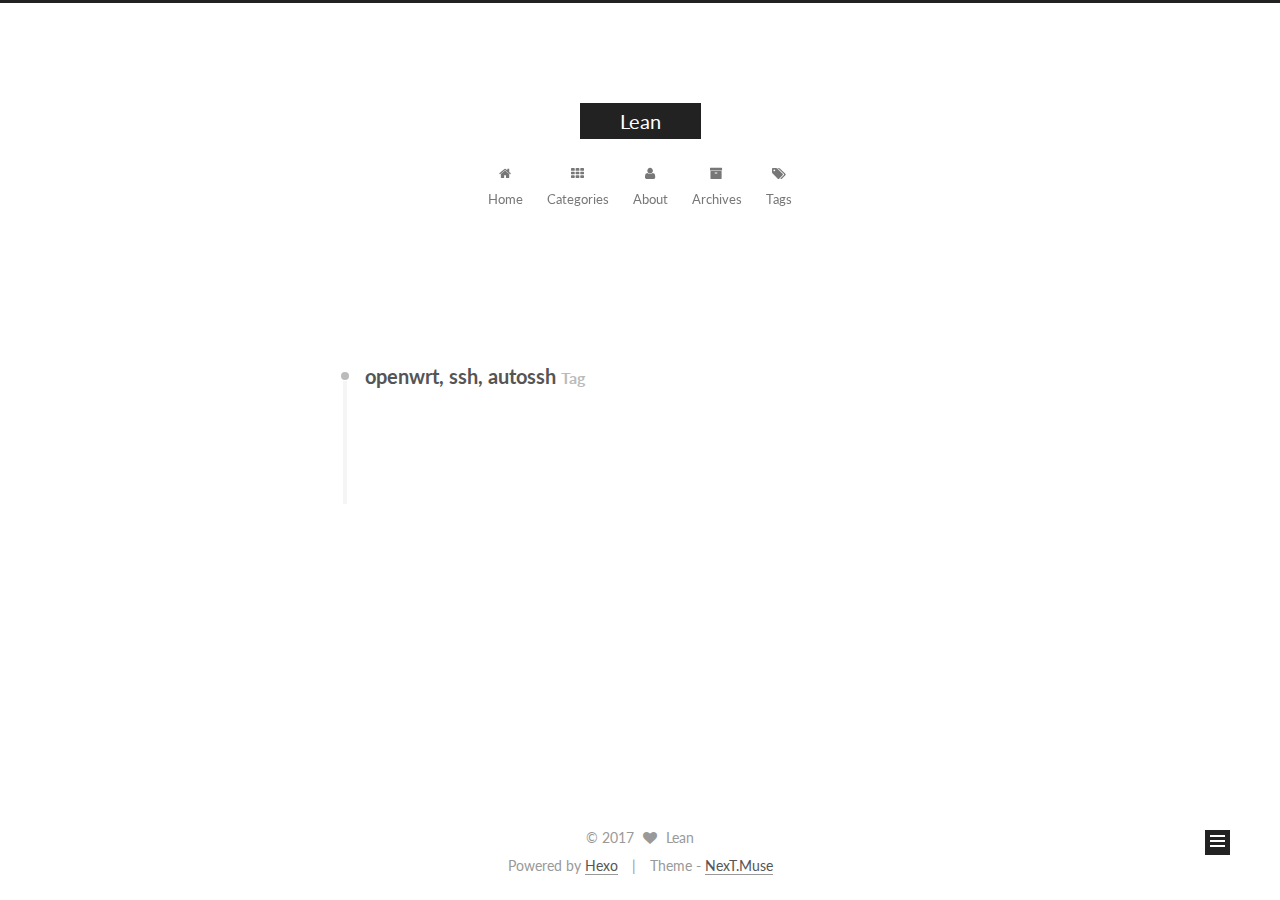
<file: tags/openwrt-ssh-autossh/index.html>
<!doctype html>



  


<html class="theme-next muse use-motion">
<head>
  <meta charset="UTF-8"/>
<meta http-equiv="X-UA-Compatible" content="IE=edge,chrome=1" />
<meta name="viewport" content="width=device-width, initial-scale=1, maximum-scale=1"/>



<meta http-equiv="Cache-Control" content="no-transform" />
<meta http-equiv="Cache-Control" content="no-siteapp" />












  
  
  <link href="/vendors/fancybox/source/jquery.fancybox.css?v=2.1.5" rel="stylesheet" type="text/css" />




  
  
  
  

  
    
    
  

  

  

  

  

  
    
    
    <link href="//fonts.googleapis.com/css?family=Lato:300,300italic,400,400italic,700,700italic&subset=latin,latin-ext" rel="stylesheet" type="text/css">
  






<link href="/vendors/font-awesome/css/font-awesome.min.css?v=4.4.0" rel="stylesheet" type="text/css" />

<link href="/css/main.css?v=5.0.2" rel="stylesheet" type="text/css" />


  <meta name="keywords" content="Hexo, NexT" />








  <link rel="shortcut icon" type="image/x-icon" href="/favicon.ico?v=5.0.2" />






<meta name="description" content="If you can fight, fight">
<meta property="og:type" content="website">
<meta property="og:title" content="Lean">
<meta property="og:url" content="http://yoursite.com/tags/openwrt-ssh-autossh/index.html">
<meta property="og:site_name" content="Lean">
<meta property="og:description" content="If you can fight, fight">
<meta name="twitter:card" content="summary">
<meta name="twitter:title" content="Lean">
<meta name="twitter:description" content="If you can fight, fight">



<script type="text/javascript" id="hexo.configuration">
  var NexT = window.NexT || {};
  var CONFIG = {
    scheme: 'Muse',
    sidebar: {"position":"left","display":"post"},
    fancybox: true,
    motion: true,
    duoshuo: {
      userId: '0',
      author: 'Author'
    }
  };
</script>




  <link rel="canonical" href="http://yoursite.com/tags/openwrt-ssh-autossh/"/>


  <title> Tag: openwrt, ssh, autossh | Lean </title>
</head>

<body itemscope itemtype="//schema.org/WebPage" lang="en">

  










  
  
    
  

  <div class="container one-collumn sidebar-position-left  ">
    <div class="headband"></div>

    <header id="header" class="header" itemscope itemtype="//schema.org/WPHeader">
      <div class="header-inner"><div class="site-meta ">
  

  <div class="custom-logo-site-title">
    <a href="/"  class="brand" rel="start">
      <span class="logo-line-before"><i></i></span>
      <span class="site-title">Lean</span>
      <span class="logo-line-after"><i></i></span>
    </a>
  </div>
  <p class="site-subtitle"></p>
</div>

<div class="site-nav-toggle">
  <button>
    <span class="btn-bar"></span>
    <span class="btn-bar"></span>
    <span class="btn-bar"></span>
  </button>
</div>

<nav class="site-nav">
  

  
    <ul id="menu" class="menu">
      
        
        <li class="menu-item menu-item-home">
          <a href="/" rel="section">
            
              <i class="menu-item-icon fa fa-fw fa-home"></i> <br />
            
            Home
          </a>
        </li>
      
        
        <li class="menu-item menu-item-categories">
          <a href="/categories" rel="section">
            
              <i class="menu-item-icon fa fa-fw fa-th"></i> <br />
            
            Categories
          </a>
        </li>
      
        
        <li class="menu-item menu-item-about">
          <a href="/about" rel="section">
            
              <i class="menu-item-icon fa fa-fw fa-user"></i> <br />
            
            About
          </a>
        </li>
      
        
        <li class="menu-item menu-item-archives">
          <a href="/archives" rel="section">
            
              <i class="menu-item-icon fa fa-fw fa-archive"></i> <br />
            
            Archives
          </a>
        </li>
      
        
        <li class="menu-item menu-item-tags">
          <a href="/tags" rel="section">
            
              <i class="menu-item-icon fa fa-fw fa-tags"></i> <br />
            
            Tags
          </a>
        </li>
      

      
    </ul>
  

  
</nav>

 </div>
    </header>

    <main id="main" class="main">
      <div class="main-inner">
        <div class="content-wrap">
          <div id="content" class="content">
            

  <div id="posts" class="posts-collapse">
    <div class="collection-title">
      <h2 >
        openwrt, ssh, autossh
        <small>Tag</small>
      </h2>
    </div>

    
      

  <article class="post post-type-normal" itemscope itemtype="//schema.org/Article">
    <header class="post-header">

      <h1 class="post-title">
        
            <a class="post-title-link" href="/2016/10/13/ssh-nat/" itemprop="url">
              
                <span itemprop="name">openwrt-ssh内网穿透</span>
              
            </a>
        
      </h1>

      <div class="post-meta">
        <time class="post-time" itemprop="dateCreated"
              datetime="2016-10-13T23:12:52+08:00"
              content="2016-10-13" >
          10-13
        </time>
      </div>

    </header>
  </article>


    
  </div>

  


          </div>
          


          

        </div>
        
          
  
  <div class="sidebar-toggle">
    <div class="sidebar-toggle-line-wrap">
      <span class="sidebar-toggle-line sidebar-toggle-line-first"></span>
      <span class="sidebar-toggle-line sidebar-toggle-line-middle"></span>
      <span class="sidebar-toggle-line sidebar-toggle-line-last"></span>
    </div>
  </div>

  <aside id="sidebar" class="sidebar">
    <div class="sidebar-inner">

      

      

      <section class="site-overview sidebar-panel  sidebar-panel-active ">
        <div class="site-author motion-element" itemprop="author" itemscope itemtype="//schema.org/Person">
          <img class="site-author-image" itemprop="image"
               src="/uploads/avatar.jpg"
               alt="Lean" />
          <p class="site-author-name" itemprop="name">Lean</p>
          <p class="site-description motion-element" itemprop="description">If you can fight, fight</p>
        </div>
        <nav class="site-state motion-element">
          <div class="site-state-item site-state-posts">
            <a href="/archives">
              <span class="site-state-item-count">3</span>
              <span class="site-state-item-name">posts</span>
            </a>
          </div>

          

          
            <div class="site-state-item site-state-tags">
              <a href="/tags">
                <span class="site-state-item-count">3</span>
                <span class="site-state-item-name">tags</span>
              </a>
            </div>
          

        </nav>

        

        <div class="links-of-author motion-element">
          
        </div>

        
        

        
        

      </section>

      

    </div>
  </aside>


        
      </div>
    </main>

    <footer id="footer" class="footer">
      <div class="footer-inner">
        <div class="copyright" >
  
  &copy; 
  <span itemprop="copyrightYear">2017</span>
  <span class="with-love">
    <i class="fa fa-heart"></i>
  </span>
  <span class="author" itemprop="copyrightHolder">Lean</span>
</div>

<div class="powered-by">
  Powered by <a class="theme-link" href="https://hexo.io">Hexo</a>
</div>

<div class="theme-info">
  Theme -
  <a class="theme-link" href="https://github.com/iissnan/hexo-theme-next">
    NexT.Muse
  </a>
</div>

        

        
      </div>
    </footer>

    <div class="back-to-top">
      <i class="fa fa-arrow-up"></i>
    </div>
  </div>

  

<script type="text/javascript">
  if (Object.prototype.toString.call(window.Promise) !== '[object Function]') {
    window.Promise = null;
  }
</script>









  



  
  <script type="text/javascript" src="/vendors/jquery/index.js?v=2.1.3"></script>

  
  <script type="text/javascript" src="/vendors/fastclick/lib/fastclick.min.js?v=1.0.6"></script>

  
  <script type="text/javascript" src="/vendors/jquery_lazyload/jquery.lazyload.js?v=1.9.7"></script>

  
  <script type="text/javascript" src="/vendors/velocity/velocity.min.js?v=1.2.1"></script>

  
  <script type="text/javascript" src="/vendors/velocity/velocity.ui.min.js?v=1.2.1"></script>

  
  <script type="text/javascript" src="/vendors/fancybox/source/jquery.fancybox.pack.js?v=2.1.5"></script>


  


  <script type="text/javascript" src="/js/src/utils.js?v=5.0.2"></script>

  <script type="text/javascript" src="/js/src/motion.js?v=5.0.2"></script>



  
  

  

  


  <script type="text/javascript" src="/js/src/bootstrap.js?v=5.0.2"></script>



  



  




  
  

  

  

  

</body>
</html>
</file>
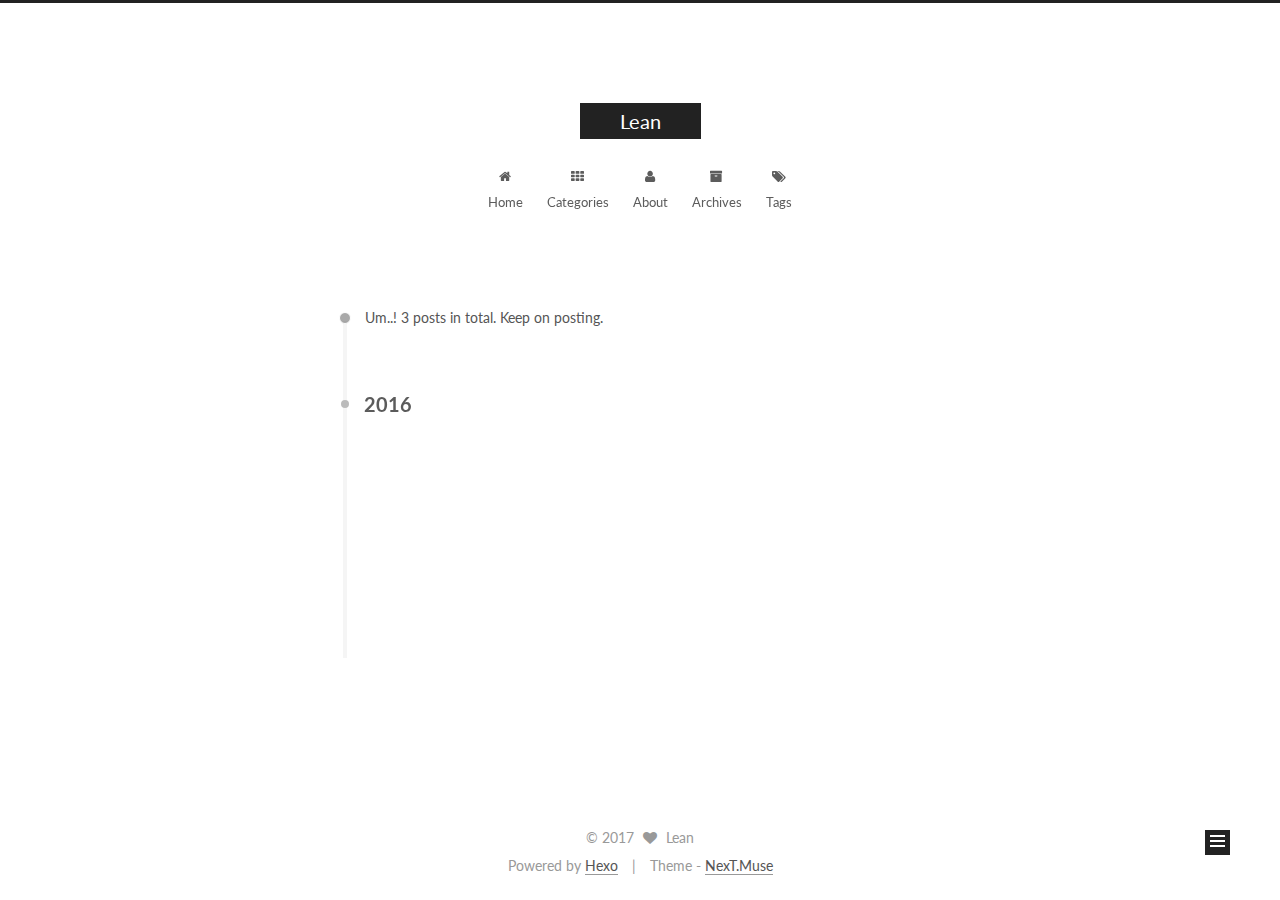
<file: archives/2016/10/index.html>
<!doctype html>



  


<html class="theme-next muse use-motion">
<head>
  <meta charset="UTF-8"/>
<meta http-equiv="X-UA-Compatible" content="IE=edge,chrome=1" />
<meta name="viewport" content="width=device-width, initial-scale=1, maximum-scale=1"/>



<meta http-equiv="Cache-Control" content="no-transform" />
<meta http-equiv="Cache-Control" content="no-siteapp" />












  
  
  <link href="/vendors/fancybox/source/jquery.fancybox.css?v=2.1.5" rel="stylesheet" type="text/css" />




  
  
  
  

  
    
    
  

  

  

  

  

  
    
    
    <link href="//fonts.googleapis.com/css?family=Lato:300,300italic,400,400italic,700,700italic&subset=latin,latin-ext" rel="stylesheet" type="text/css">
  






<link href="/vendors/font-awesome/css/font-awesome.min.css?v=4.4.0" rel="stylesheet" type="text/css" />

<link href="/css/main.css?v=5.0.2" rel="stylesheet" type="text/css" />


  <meta name="keywords" content="Hexo, NexT" />








  <link rel="shortcut icon" type="image/x-icon" href="/favicon.ico?v=5.0.2" />






<meta name="description" content="If you can fight, fight">
<meta property="og:type" content="website">
<meta property="og:title" content="Lean">
<meta property="og:url" content="http://yoursite.com/archives/2016/10/index.html">
<meta property="og:site_name" content="Lean">
<meta property="og:description" content="If you can fight, fight">
<meta name="twitter:card" content="summary">
<meta name="twitter:title" content="Lean">
<meta name="twitter:description" content="If you can fight, fight">



<script type="text/javascript" id="hexo.configuration">
  var NexT = window.NexT || {};
  var CONFIG = {
    scheme: 'Muse',
    sidebar: {"position":"left","display":"post"},
    fancybox: true,
    motion: true,
    duoshuo: {
      userId: '0',
      author: 'Author'
    }
  };
</script>




  <link rel="canonical" href="http://yoursite.com/archives/2016/10/"/>


  <title> Archive | Lean </title>
</head>

<body itemscope itemtype="//schema.org/WebPage" lang="en">

  










  
  
    
  

  <div class="container one-collumn sidebar-position-left  page-archive  ">
    <div class="headband"></div>

    <header id="header" class="header" itemscope itemtype="//schema.org/WPHeader">
      <div class="header-inner"><div class="site-meta ">
  

  <div class="custom-logo-site-title">
    <a href="/"  class="brand" rel="start">
      <span class="logo-line-before"><i></i></span>
      <span class="site-title">Lean</span>
      <span class="logo-line-after"><i></i></span>
    </a>
  </div>
  <p class="site-subtitle"></p>
</div>

<div class="site-nav-toggle">
  <button>
    <span class="btn-bar"></span>
    <span class="btn-bar"></span>
    <span class="btn-bar"></span>
  </button>
</div>

<nav class="site-nav">
  

  
    <ul id="menu" class="menu">
      
        
        <li class="menu-item menu-item-home">
          <a href="/" rel="section">
            
              <i class="menu-item-icon fa fa-fw fa-home"></i> <br />
            
            Home
          </a>
        </li>
      
        
        <li class="menu-item menu-item-categories">
          <a href="/categories" rel="section">
            
              <i class="menu-item-icon fa fa-fw fa-th"></i> <br />
            
            Categories
          </a>
        </li>
      
        
        <li class="menu-item menu-item-about">
          <a href="/about" rel="section">
            
              <i class="menu-item-icon fa fa-fw fa-user"></i> <br />
            
            About
          </a>
        </li>
      
        
        <li class="menu-item menu-item-archives">
          <a href="/archives" rel="section">
            
              <i class="menu-item-icon fa fa-fw fa-archive"></i> <br />
            
            Archives
          </a>
        </li>
      
        
        <li class="menu-item menu-item-tags">
          <a href="/tags" rel="section">
            
              <i class="menu-item-icon fa fa-fw fa-tags"></i> <br />
            
            Tags
          </a>
        </li>
      

      
    </ul>
  

  
</nav>

 </div>
    </header>

    <main id="main" class="main">
      <div class="main-inner">
        <div class="content-wrap">
          <div id="content" class="content">
            

  <section id="posts" class="posts-collapse">
    <span class="archive-move-on"></span>

    <span class="archive-page-counter">
      
      
      
        
      
      Um..! 3 posts in total. Keep on posting.
    </span>

    

      
      
      

      
        
        <div class="collection-title">
          <h2 class="archive-year motion-element" id="archive-year-2016">2016</h2>
        </div>
      
      

      

  <article class="post post-type-normal" itemscope itemtype="//schema.org/Article">
    <header class="post-header">

      <h1 class="post-title">
        
            <a class="post-title-link" href="/2016/10/13/use-rtpproxy-in-ims/" itemprop="url">
              
                <span itemprop="name">use-rtpproxy-in-ims</span>
              
            </a>
        
      </h1>

      <div class="post-meta">
        <time class="post-time" itemprop="dateCreated"
              datetime="2016-10-13T23:12:52+08:00"
              content="2016-10-13" >
          10-13
        </time>
      </div>

    </header>
  </article>



    

      
      
      

      
      

      

  <article class="post post-type-normal" itemscope itemtype="//schema.org/Article">
    <header class="post-header">

      <h1 class="post-title">
        
            <a class="post-title-link" href="/2016/10/13/ssh-nat/" itemprop="url">
              
                <span itemprop="name">openwrt-ssh内网穿透</span>
              
            </a>
        
      </h1>

      <div class="post-meta">
        <time class="post-time" itemprop="dateCreated"
              datetime="2016-10-13T23:12:52+08:00"
              content="2016-10-13" >
          10-13
        </time>
      </div>

    </header>
  </article>



    

      
      
      

      
      

      

  <article class="post post-type-normal" itemscope itemtype="//schema.org/Article">
    <header class="post-header">

      <h1 class="post-title">
        
            <a class="post-title-link" href="/2016/10/11/hello-world/" itemprop="url">
              
                <span itemprop="name">Hello World</span>
              
            </a>
        
      </h1>

      <div class="post-meta">
        <time class="post-time" itemprop="dateCreated"
              datetime="2016-10-11T22:49:38+08:00"
              content="2016-10-11" >
          10-11
        </time>
      </div>

    </header>
  </article>



    

  </section>

  



          </div>
          


          

        </div>
        
          
  
  <div class="sidebar-toggle">
    <div class="sidebar-toggle-line-wrap">
      <span class="sidebar-toggle-line sidebar-toggle-line-first"></span>
      <span class="sidebar-toggle-line sidebar-toggle-line-middle"></span>
      <span class="sidebar-toggle-line sidebar-toggle-line-last"></span>
    </div>
  </div>

  <aside id="sidebar" class="sidebar">
    <div class="sidebar-inner">

      

      

      <section class="site-overview sidebar-panel  sidebar-panel-active ">
        <div class="site-author motion-element" itemprop="author" itemscope itemtype="//schema.org/Person">
          <img class="site-author-image" itemprop="image"
               src="/uploads/avatar.jpg"
               alt="Lean" />
          <p class="site-author-name" itemprop="name">Lean</p>
          <p class="site-description motion-element" itemprop="description">If you can fight, fight</p>
        </div>
        <nav class="site-state motion-element">
          <div class="site-state-item site-state-posts">
            <a href="/archives">
              <span class="site-state-item-count">3</span>
              <span class="site-state-item-name">posts</span>
            </a>
          </div>

          

          
            <div class="site-state-item site-state-tags">
              <a href="/tags">
                <span class="site-state-item-count">3</span>
                <span class="site-state-item-name">tags</span>
              </a>
            </div>
          

        </nav>

        

        <div class="links-of-author motion-element">
          
        </div>

        
        

        
        

      </section>

      

    </div>
  </aside>


        
      </div>
    </main>

    <footer id="footer" class="footer">
      <div class="footer-inner">
        <div class="copyright" >
  
  &copy; 
  <span itemprop="copyrightYear">2017</span>
  <span class="with-love">
    <i class="fa fa-heart"></i>
  </span>
  <span class="author" itemprop="copyrightHolder">Lean</span>
</div>

<div class="powered-by">
  Powered by <a class="theme-link" href="https://hexo.io">Hexo</a>
</div>

<div class="theme-info">
  Theme -
  <a class="theme-link" href="https://github.com/iissnan/hexo-theme-next">
    NexT.Muse
  </a>
</div>

        

        
      </div>
    </footer>

    <div class="back-to-top">
      <i class="fa fa-arrow-up"></i>
    </div>
  </div>

  

<script type="text/javascript">
  if (Object.prototype.toString.call(window.Promise) !== '[object Function]') {
    window.Promise = null;
  }
</script>









  



  
  <script type="text/javascript" src="/vendors/jquery/index.js?v=2.1.3"></script>

  
  <script type="text/javascript" src="/vendors/fastclick/lib/fastclick.min.js?v=1.0.6"></script>

  
  <script type="text/javascript" src="/vendors/jquery_lazyload/jquery.lazyload.js?v=1.9.7"></script>

  
  <script type="text/javascript" src="/vendors/velocity/velocity.min.js?v=1.2.1"></script>

  
  <script type="text/javascript" src="/vendors/velocity/velocity.ui.min.js?v=1.2.1"></script>

  
  <script type="text/javascript" src="/vendors/fancybox/source/jquery.fancybox.pack.js?v=2.1.5"></script>


  


  <script type="text/javascript" src="/js/src/utils.js?v=5.0.2"></script>

  <script type="text/javascript" src="/js/src/motion.js?v=5.0.2"></script>



  
  

  
  
    <script type="text/javascript" id="motion.page.archive">
      $('.archive-year').velocity('transition.slideLeftIn');
    </script>
  


  


  <script type="text/javascript" src="/js/src/bootstrap.js?v=5.0.2"></script>



  



  




  
  

  

  

  

</body>
</html>
</file>
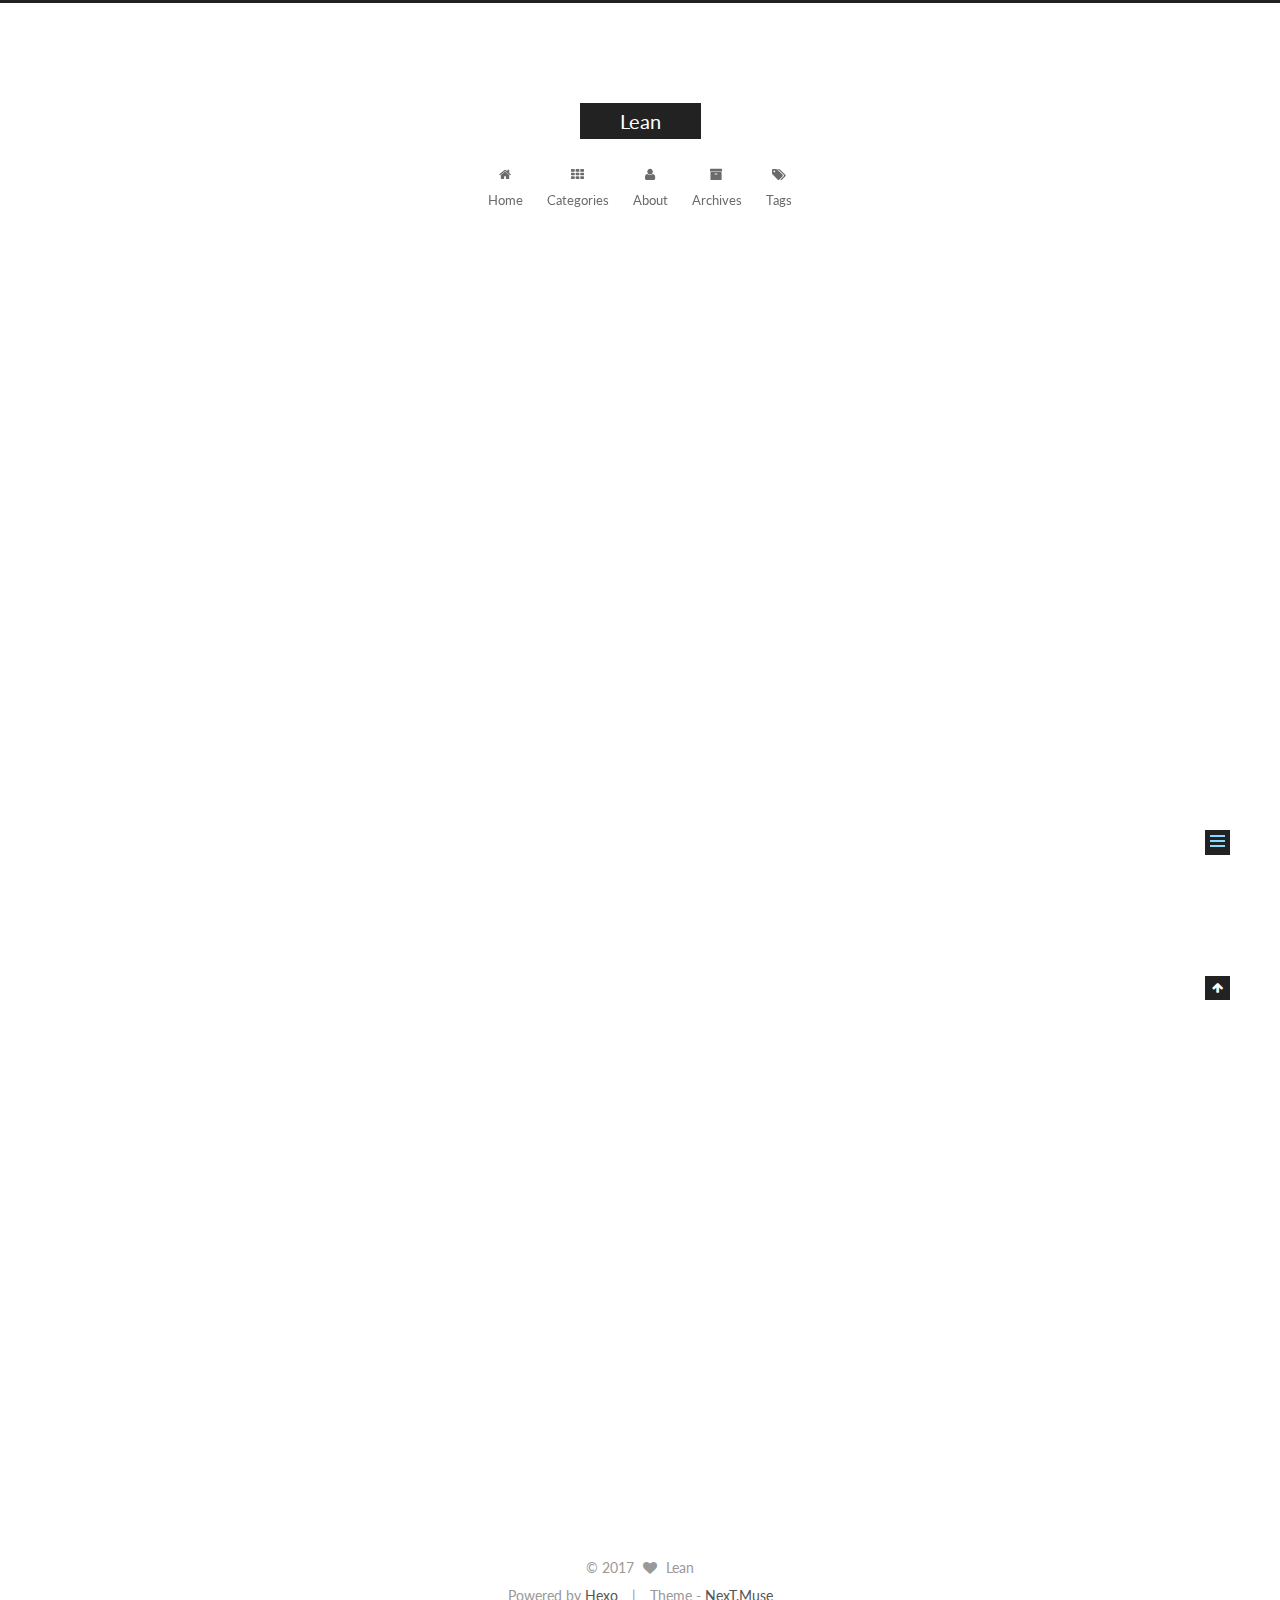
<file: 2016/10/11/hello-world/index.html>
<!doctype html>



  


<html class="theme-next muse use-motion">
<head>
  <meta charset="UTF-8"/>
<meta http-equiv="X-UA-Compatible" content="IE=edge,chrome=1" />
<meta name="viewport" content="width=device-width, initial-scale=1, maximum-scale=1"/>



<meta http-equiv="Cache-Control" content="no-transform" />
<meta http-equiv="Cache-Control" content="no-siteapp" />












  
  
  <link href="/vendors/fancybox/source/jquery.fancybox.css?v=2.1.5" rel="stylesheet" type="text/css" />




  
  
  
  

  
    
    
  

  

  

  

  

  
    
    
    <link href="//fonts.googleapis.com/css?family=Lato:300,300italic,400,400italic,700,700italic&subset=latin,latin-ext" rel="stylesheet" type="text/css">
  






<link href="/vendors/font-awesome/css/font-awesome.min.css?v=4.4.0" rel="stylesheet" type="text/css" />

<link href="/css/main.css?v=5.0.2" rel="stylesheet" type="text/css" />


  <meta name="keywords" content="Hexo, NexT" />








  <link rel="shortcut icon" type="image/x-icon" href="/favicon.ico?v=5.0.2" />






<meta name="description" content="Welcome to Hexo! This is your very first post. Check documentation for more info. If you get any problems when using Hexo, you can find the answer in troubleshooting or you can ask me on GitHub.
Quick">
<meta property="og:type" content="article">
<meta property="og:title" content="Hello World">
<meta property="og:url" content="http://yoursite.com/2016/10/11/hello-world/index.html">
<meta property="og:site_name" content="Lean">
<meta property="og:description" content="Welcome to Hexo! This is your very first post. Check documentation for more info. If you get any problems when using Hexo, you can find the answer in troubleshooting or you can ask me on GitHub.
Quick">
<meta property="og:updated_time" content="2016-10-11T14:49:38.296Z">
<meta name="twitter:card" content="summary">
<meta name="twitter:title" content="Hello World">
<meta name="twitter:description" content="Welcome to Hexo! This is your very first post. Check documentation for more info. If you get any problems when using Hexo, you can find the answer in troubleshooting or you can ask me on GitHub.
Quick">



<script type="text/javascript" id="hexo.configuration">
  var NexT = window.NexT || {};
  var CONFIG = {
    scheme: 'Muse',
    sidebar: {"position":"left","display":"post"},
    fancybox: true,
    motion: true,
    duoshuo: {
      userId: '0',
      author: 'Author'
    }
  };
</script>




  <link rel="canonical" href="http://yoursite.com/2016/10/11/hello-world/"/>


  <title> Hello World | Lean </title>
</head>

<body itemscope itemtype="//schema.org/WebPage" lang="en">

  










  
  
    
  

  <div class="container one-collumn sidebar-position-left page-post-detail ">
    <div class="headband"></div>

    <header id="header" class="header" itemscope itemtype="//schema.org/WPHeader">
      <div class="header-inner"><div class="site-meta ">
  

  <div class="custom-logo-site-title">
    <a href="/"  class="brand" rel="start">
      <span class="logo-line-before"><i></i></span>
      <span class="site-title">Lean</span>
      <span class="logo-line-after"><i></i></span>
    </a>
  </div>
  <p class="site-subtitle"></p>
</div>

<div class="site-nav-toggle">
  <button>
    <span class="btn-bar"></span>
    <span class="btn-bar"></span>
    <span class="btn-bar"></span>
  </button>
</div>

<nav class="site-nav">
  

  
    <ul id="menu" class="menu">
      
        
        <li class="menu-item menu-item-home">
          <a href="/" rel="section">
            
              <i class="menu-item-icon fa fa-fw fa-home"></i> <br />
            
            Home
          </a>
        </li>
      
        
        <li class="menu-item menu-item-categories">
          <a href="/categories" rel="section">
            
              <i class="menu-item-icon fa fa-fw fa-th"></i> <br />
            
            Categories
          </a>
        </li>
      
        
        <li class="menu-item menu-item-about">
          <a href="/about" rel="section">
            
              <i class="menu-item-icon fa fa-fw fa-user"></i> <br />
            
            About
          </a>
        </li>
      
        
        <li class="menu-item menu-item-archives">
          <a href="/archives" rel="section">
            
              <i class="menu-item-icon fa fa-fw fa-archive"></i> <br />
            
            Archives
          </a>
        </li>
      
        
        <li class="menu-item menu-item-tags">
          <a href="/tags" rel="section">
            
              <i class="menu-item-icon fa fa-fw fa-tags"></i> <br />
            
            Tags
          </a>
        </li>
      

      
    </ul>
  

  
</nav>

 </div>
    </header>

    <main id="main" class="main">
      <div class="main-inner">
        <div class="content-wrap">
          <div id="content" class="content">
            

  <div id="posts" class="posts-expand">
    

  
  

  
  
  

  <article class="post post-type-normal " itemscope itemtype="//schema.org/Article">

    
      <header class="post-header">

        
        
          <h1 class="post-title" itemprop="name headline">
            
            
              
                Hello World
              
            
          </h1>
        

        <div class="post-meta">
          <span class="post-time">
            <span class="post-meta-item-icon">
              <i class="fa fa-calendar-o"></i>
            </span>
            <span class="post-meta-item-text">Posted on</span>
            <time itemprop="dateCreated" datetime="2016-10-11T22:49:38+08:00" content="2016-10-11">
              2016-10-11
            </time>
          </span>

          

          
            
          

          

          
          

          
        </div>
      </header>
    


    <div class="post-body" itemprop="articleBody">

      
      

      
        <p>Welcome to <a href="https://hexo.io/" target="_blank" rel="external">Hexo</a>! This is your very first post. Check <a href="https://hexo.io/docs/" target="_blank" rel="external">documentation</a> for more info. If you get any problems when using Hexo, you can find the answer in <a href="https://hexo.io/docs/troubleshooting.html" target="_blank" rel="external">troubleshooting</a> or you can ask me on <a href="https://github.com/hexojs/hexo/issues" target="_blank" rel="external">GitHub</a>.</p>
<h2 id="Quick-Start"><a href="#Quick-Start" class="headerlink" title="Quick Start"></a>Quick Start</h2><h3 id="Create-a-new-post"><a href="#Create-a-new-post" class="headerlink" title="Create a new post"></a>Create a new post</h3><figure class="highlight bash"><table><tr><td class="gutter"><pre><div class="line">1</div></pre></td><td class="code"><pre><div class="line">$ hexo new <span class="string">"My New Post"</span></div></pre></td></tr></table></figure>
<p>More info: <a href="https://hexo.io/docs/writing.html" target="_blank" rel="external">Writing</a></p>
<h3 id="Run-server"><a href="#Run-server" class="headerlink" title="Run server"></a>Run server</h3><figure class="highlight bash"><table><tr><td class="gutter"><pre><div class="line">1</div></pre></td><td class="code"><pre><div class="line">$ hexo server</div></pre></td></tr></table></figure>
<p>More info: <a href="https://hexo.io/docs/server.html" target="_blank" rel="external">Server</a></p>
<h3 id="Generate-static-files"><a href="#Generate-static-files" class="headerlink" title="Generate static files"></a>Generate static files</h3><figure class="highlight bash"><table><tr><td class="gutter"><pre><div class="line">1</div></pre></td><td class="code"><pre><div class="line">$ hexo generate</div></pre></td></tr></table></figure>
<p>More info: <a href="https://hexo.io/docs/generating.html" target="_blank" rel="external">Generating</a></p>
<h3 id="Deploy-to-remote-sites"><a href="#Deploy-to-remote-sites" class="headerlink" title="Deploy to remote sites"></a>Deploy to remote sites</h3><figure class="highlight bash"><table><tr><td class="gutter"><pre><div class="line">1</div></pre></td><td class="code"><pre><div class="line">$ hexo deploy</div></pre></td></tr></table></figure>
<p>More info: <a href="https://hexo.io/docs/deployment.html" target="_blank" rel="external">Deployment</a></p>

      
    </div>

    <div>
      
        

      
    </div>

    <div>
      
        

      
    </div>

    <footer class="post-footer">
      

      
        <div class="post-nav">
          <div class="post-nav-next post-nav-item">
            
          </div>

          <div class="post-nav-prev post-nav-item">
            
              <a href="/2016/10/13/ssh-nat/" rel="prev" title="openwrt-ssh内网穿透">
                openwrt-ssh内网穿透 <i class="fa fa-chevron-right"></i>
              </a>
            
          </div>
        </div>
      

      
      
    </footer>
  </article>



    <div class="post-spread">
      
    </div>
  </div>


          </div>
          


          
  <div class="comments" id="comments">
    
  </div>


        </div>
        
          
  
  <div class="sidebar-toggle">
    <div class="sidebar-toggle-line-wrap">
      <span class="sidebar-toggle-line sidebar-toggle-line-first"></span>
      <span class="sidebar-toggle-line sidebar-toggle-line-middle"></span>
      <span class="sidebar-toggle-line sidebar-toggle-line-last"></span>
    </div>
  </div>

  <aside id="sidebar" class="sidebar">
    <div class="sidebar-inner">

      

      
        <ul class="sidebar-nav motion-element">
          <li class="sidebar-nav-toc sidebar-nav-active" data-target="post-toc-wrap" >
            Table of Contents
          </li>
          <li class="sidebar-nav-overview" data-target="site-overview">
            Overview
          </li>
        </ul>
      

      <section class="site-overview sidebar-panel ">
        <div class="site-author motion-element" itemprop="author" itemscope itemtype="//schema.org/Person">
          <img class="site-author-image" itemprop="image"
               src="/uploads/avatar.jpg"
               alt="Lean" />
          <p class="site-author-name" itemprop="name">Lean</p>
          <p class="site-description motion-element" itemprop="description">If you can fight, fight</p>
        </div>
        <nav class="site-state motion-element">
          <div class="site-state-item site-state-posts">
            <a href="/archives">
              <span class="site-state-item-count">3</span>
              <span class="site-state-item-name">posts</span>
            </a>
          </div>

          

          
            <div class="site-state-item site-state-tags">
              <a href="/tags">
                <span class="site-state-item-count">3</span>
                <span class="site-state-item-name">tags</span>
              </a>
            </div>
          

        </nav>

        

        <div class="links-of-author motion-element">
          
        </div>

        
        

        
        

      </section>

      
        <section class="post-toc-wrap motion-element sidebar-panel sidebar-panel-active">
          <div class="post-toc">
            
              
            
            
              <div class="post-toc-content"><ol class="nav"><li class="nav-item nav-level-2"><a class="nav-link" href="#Quick-Start"><span class="nav-number">1.</span> <span class="nav-text">Quick Start</span></a><ol class="nav-child"><li class="nav-item nav-level-3"><a class="nav-link" href="#Create-a-new-post"><span class="nav-number">1.1.</span> <span class="nav-text">Create a new post</span></a></li><li class="nav-item nav-level-3"><a class="nav-link" href="#Run-server"><span class="nav-number">1.2.</span> <span class="nav-text">Run server</span></a></li><li class="nav-item nav-level-3"><a class="nav-link" href="#Generate-static-files"><span class="nav-number">1.3.</span> <span class="nav-text">Generate static files</span></a></li><li class="nav-item nav-level-3"><a class="nav-link" href="#Deploy-to-remote-sites"><span class="nav-number">1.4.</span> <span class="nav-text">Deploy to remote sites</span></a></li></ol></li></ol></div>
            
          </div>
        </section>
      

    </div>
  </aside>


        
      </div>
    </main>

    <footer id="footer" class="footer">
      <div class="footer-inner">
        <div class="copyright" >
  
  &copy; 
  <span itemprop="copyrightYear">2017</span>
  <span class="with-love">
    <i class="fa fa-heart"></i>
  </span>
  <span class="author" itemprop="copyrightHolder">Lean</span>
</div>

<div class="powered-by">
  Powered by <a class="theme-link" href="https://hexo.io">Hexo</a>
</div>

<div class="theme-info">
  Theme -
  <a class="theme-link" href="https://github.com/iissnan/hexo-theme-next">
    NexT.Muse
  </a>
</div>

        

        
      </div>
    </footer>

    <div class="back-to-top">
      <i class="fa fa-arrow-up"></i>
    </div>
  </div>

  

<script type="text/javascript">
  if (Object.prototype.toString.call(window.Promise) !== '[object Function]') {
    window.Promise = null;
  }
</script>









  



  
  <script type="text/javascript" src="/vendors/jquery/index.js?v=2.1.3"></script>

  
  <script type="text/javascript" src="/vendors/fastclick/lib/fastclick.min.js?v=1.0.6"></script>

  
  <script type="text/javascript" src="/vendors/jquery_lazyload/jquery.lazyload.js?v=1.9.7"></script>

  
  <script type="text/javascript" src="/vendors/velocity/velocity.min.js?v=1.2.1"></script>

  
  <script type="text/javascript" src="/vendors/velocity/velocity.ui.min.js?v=1.2.1"></script>

  
  <script type="text/javascript" src="/vendors/fancybox/source/jquery.fancybox.pack.js?v=2.1.5"></script>


  


  <script type="text/javascript" src="/js/src/utils.js?v=5.0.2"></script>

  <script type="text/javascript" src="/js/src/motion.js?v=5.0.2"></script>



  
  

  
  <script type="text/javascript" src="/js/src/scrollspy.js?v=5.0.2"></script>
<script type="text/javascript" src="/js/src/post-details.js?v=5.0.2"></script>



  


  <script type="text/javascript" src="/js/src/bootstrap.js?v=5.0.2"></script>



  



  




  
  

  

  

  

</body>
</html>
</file>
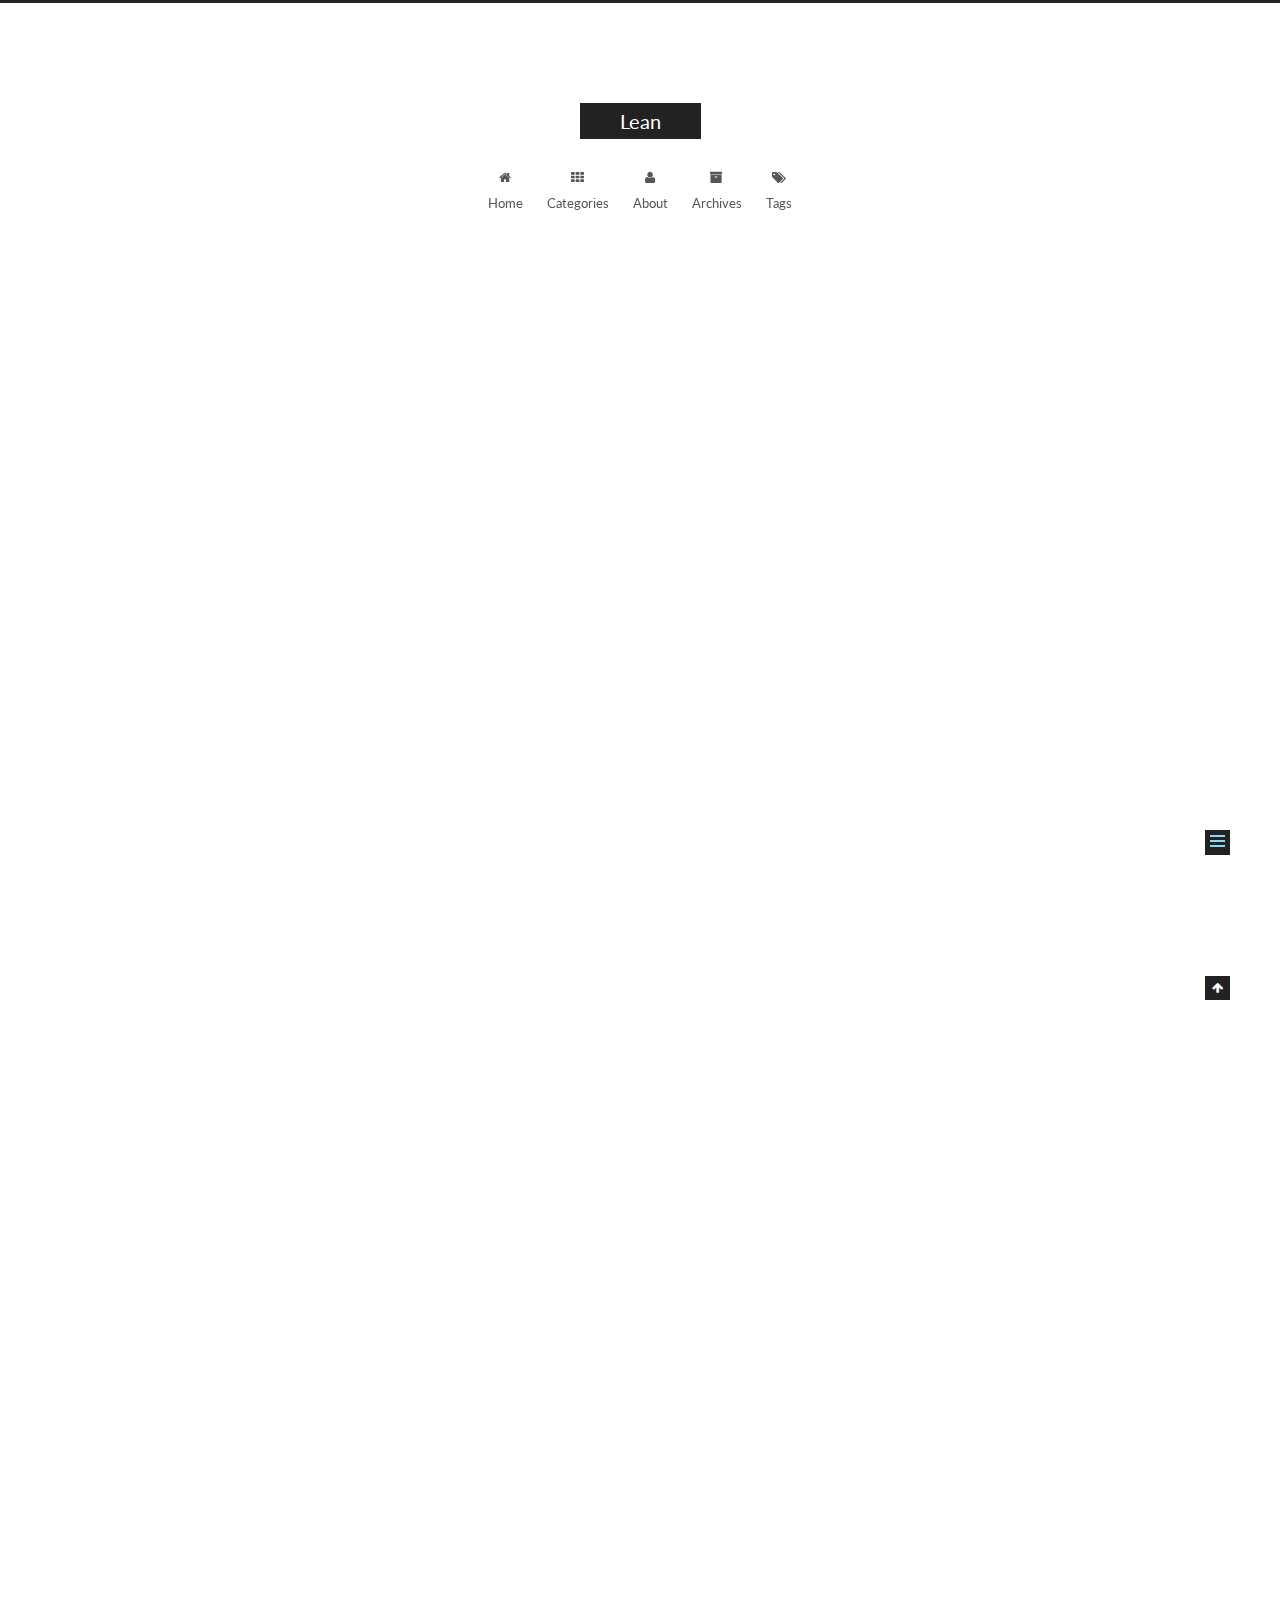
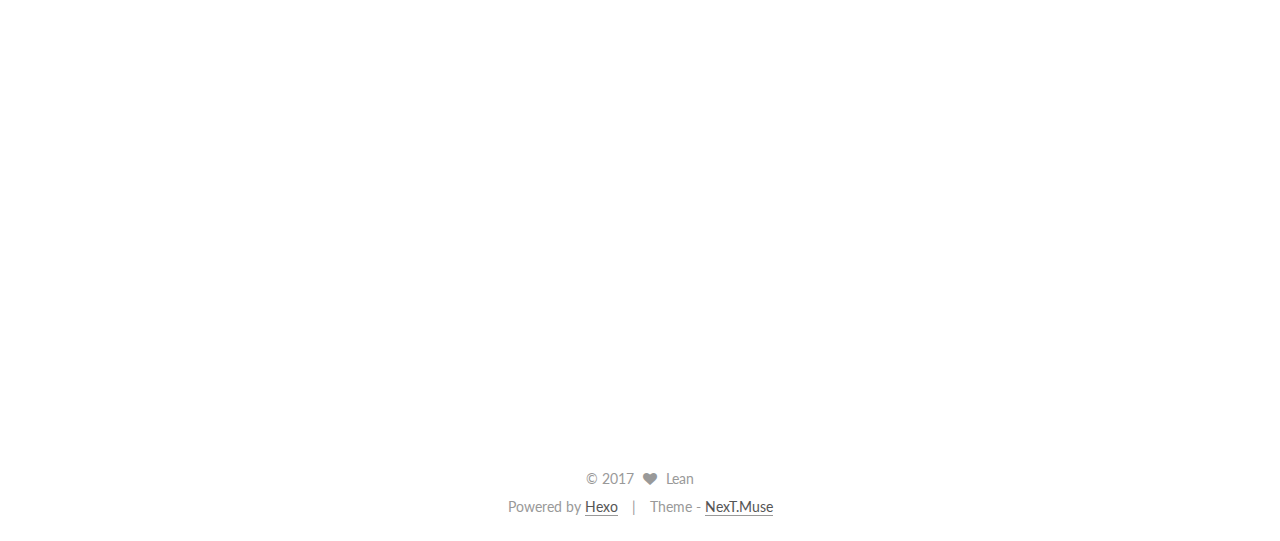
<file: 2016/10/13/ssh-nat/index.html>
<!doctype html>



  


<html class="theme-next muse use-motion">
<head>
  <meta charset="UTF-8"/>
<meta http-equiv="X-UA-Compatible" content="IE=edge,chrome=1" />
<meta name="viewport" content="width=device-width, initial-scale=1, maximum-scale=1"/>



<meta http-equiv="Cache-Control" content="no-transform" />
<meta http-equiv="Cache-Control" content="no-siteapp" />












  
  
  <link href="/vendors/fancybox/source/jquery.fancybox.css?v=2.1.5" rel="stylesheet" type="text/css" />




  
  
  
  

  
    
    
  

  

  

  

  

  
    
    
    <link href="//fonts.googleapis.com/css?family=Lato:300,300italic,400,400italic,700,700italic&subset=latin,latin-ext" rel="stylesheet" type="text/css">
  






<link href="/vendors/font-awesome/css/font-awesome.min.css?v=4.4.0" rel="stylesheet" type="text/css" />

<link href="/css/main.css?v=5.0.2" rel="stylesheet" type="text/css" />


  <meta name="keywords" content="openwrt, ssh, autossh," />








  <link rel="shortcut icon" type="image/x-icon" href="/favicon.ico?v=5.0.2" />






<meta name="description" content="有台刷了openwrt的路由器通过拨号上网，但是拨号获得的ip是内网ip(你懂的)，所以在公司或者其他不直连路由器的情况下就没法管理路由器。所以就有下文的折腾。

原理router通过ssh连接到VPS上并创建一个代理端口，当computer通过代理端口连接到VPS时，VPS上的sshd就会将该代理端口的数据通过router的ssh链接转发到router本地。
前提条件VPS: 有固定公网ip，s">
<meta property="og:type" content="article">
<meta property="og:title" content="openwrt-ssh内网穿透">
<meta property="og:url" content="http://yoursite.com/2016/10/13/ssh-nat/index.html">
<meta property="og:site_name" content="Lean">
<meta property="og:description" content="有台刷了openwrt的路由器通过拨号上网，但是拨号获得的ip是内网ip(你懂的)，所以在公司或者其他不直连路由器的情况下就没法管理路由器。所以就有下文的折腾。

原理router通过ssh连接到VPS上并创建一个代理端口，当computer通过代理端口连接到VPS时，VPS上的sshd就会将该代理端口的数据通过router的ssh链接转发到router本地。
前提条件VPS: 有固定公网ip，s">
<meta property="og:updated_time" content="2017-01-02T06:46:07.738Z">
<meta name="twitter:card" content="summary">
<meta name="twitter:title" content="openwrt-ssh内网穿透">
<meta name="twitter:description" content="有台刷了openwrt的路由器通过拨号上网，但是拨号获得的ip是内网ip(你懂的)，所以在公司或者其他不直连路由器的情况下就没法管理路由器。所以就有下文的折腾。

原理router通过ssh连接到VPS上并创建一个代理端口，当computer通过代理端口连接到VPS时，VPS上的sshd就会将该代理端口的数据通过router的ssh链接转发到router本地。
前提条件VPS: 有固定公网ip，s">



<script type="text/javascript" id="hexo.configuration">
  var NexT = window.NexT || {};
  var CONFIG = {
    scheme: 'Muse',
    sidebar: {"position":"left","display":"post"},
    fancybox: true,
    motion: true,
    duoshuo: {
      userId: '0',
      author: 'Author'
    }
  };
</script>




  <link rel="canonical" href="http://yoursite.com/2016/10/13/ssh-nat/"/>


  <title> openwrt-ssh内网穿透 | Lean </title>
</head>

<body itemscope itemtype="//schema.org/WebPage" lang="en">

  










  
  
    
  

  <div class="container one-collumn sidebar-position-left page-post-detail ">
    <div class="headband"></div>

    <header id="header" class="header" itemscope itemtype="//schema.org/WPHeader">
      <div class="header-inner"><div class="site-meta ">
  

  <div class="custom-logo-site-title">
    <a href="/"  class="brand" rel="start">
      <span class="logo-line-before"><i></i></span>
      <span class="site-title">Lean</span>
      <span class="logo-line-after"><i></i></span>
    </a>
  </div>
  <p class="site-subtitle"></p>
</div>

<div class="site-nav-toggle">
  <button>
    <span class="btn-bar"></span>
    <span class="btn-bar"></span>
    <span class="btn-bar"></span>
  </button>
</div>

<nav class="site-nav">
  

  
    <ul id="menu" class="menu">
      
        
        <li class="menu-item menu-item-home">
          <a href="/" rel="section">
            
              <i class="menu-item-icon fa fa-fw fa-home"></i> <br />
            
            Home
          </a>
        </li>
      
        
        <li class="menu-item menu-item-categories">
          <a href="/categories" rel="section">
            
              <i class="menu-item-icon fa fa-fw fa-th"></i> <br />
            
            Categories
          </a>
        </li>
      
        
        <li class="menu-item menu-item-about">
          <a href="/about" rel="section">
            
              <i class="menu-item-icon fa fa-fw fa-user"></i> <br />
            
            About
          </a>
        </li>
      
        
        <li class="menu-item menu-item-archives">
          <a href="/archives" rel="section">
            
              <i class="menu-item-icon fa fa-fw fa-archive"></i> <br />
            
            Archives
          </a>
        </li>
      
        
        <li class="menu-item menu-item-tags">
          <a href="/tags" rel="section">
            
              <i class="menu-item-icon fa fa-fw fa-tags"></i> <br />
            
            Tags
          </a>
        </li>
      

      
    </ul>
  

  
</nav>

 </div>
    </header>

    <main id="main" class="main">
      <div class="main-inner">
        <div class="content-wrap">
          <div id="content" class="content">
            

  <div id="posts" class="posts-expand">
    

  
  

  
  
  

  <article class="post post-type-normal " itemscope itemtype="//schema.org/Article">

    
      <header class="post-header">

        
        
          <h1 class="post-title" itemprop="name headline">
            
            
              
                openwrt-ssh内网穿透
              
            
          </h1>
        

        <div class="post-meta">
          <span class="post-time">
            <span class="post-meta-item-icon">
              <i class="fa fa-calendar-o"></i>
            </span>
            <span class="post-meta-item-text">Posted on</span>
            <time itemprop="dateCreated" datetime="2016-10-13T23:12:52+08:00" content="2016-10-13">
              2016-10-13
            </time>
          </span>

          

          
            
          

          

          
          

          
        </div>
      </header>
    


    <div class="post-body" itemprop="articleBody">

      
      

      
        <p>有台刷了openwrt的路由器通过拨号上网，但是拨号获得的ip是内网ip(你懂的)，所以在公司或者其他<br>不直连路由器的情况下就没法管理路由器。所以就有下文的折腾。</p>
<hr>
<h3 id="原理"><a href="#原理" class="headerlink" title="原理"></a>原理</h3><p>router通过ssh连接到VPS上并创建一个代理端口，当computer通过代理端口连接到VPS时，VPS上的sshd<br>就会将该代理端口的数据通过router的ssh链接转发到router本地。</p>
<h3 id="前提条件"><a href="#前提条件" class="headerlink" title="前提条件"></a>前提条件</h3><p>VPS: 有固定公网ip，sshd<br>router：openwrt，sshd，ssh<br>computer：ssh</p>
<h3 id="准备工作"><a href="#准备工作" class="headerlink" title="准备工作"></a>准备工作</h3><ul>
<li><p><strong>VPS</strong></p>
<ol>
<li><p>创建用户（也可以不创建直接，使用vps上的用户）</p>
<figure class="highlight bash"><table><tr><td class="gutter"><pre><div class="line">1</div><div class="line">2</div></pre></td><td class="code"><pre><div class="line">   vps$ useradd vps_router</div><div class="line">vps$ passward vps_router</div></pre></td></tr></table></figure>
</li>
<li><p>创建密钥（不用输入密码，一路回车）</p>
<figure class="highlight bash"><table><tr><td class="gutter"><pre><div class="line">1</div><div class="line">2</div><div class="line">3</div><div class="line">4</div><div class="line">5</div><div class="line">6</div><div class="line">7</div><div class="line">8</div><div class="line">9</div></pre></td><td class="code"><pre><div class="line">vps$ su vps_router</div><div class="line">vps$ ssh-keygen -t rsa -C “vps_router”</div><div class="line">vps$ cat /home/vps_router/.ssh/id_rsa.pub &gt;&gt; /home/vps_router/.ssh/authorized_keys</div><div class="line">vps$ chmod 600 /home/vps_router/.ssh/authorized_keys  <span class="comment">#设置权限，不然登陆认证不通过</span></div><div class="line">vps$ chmod 700 /home/vps_router/.ssh</div><div class="line">      </div><div class="line">      <span class="comment">#将私钥/home/vps_router/.ssh/id_rsa下载下来并拷贝到router的/root/.ssh/目录下，并设置权限</span></div><div class="line">router$ chmod 600 /root/.ssh/id_rsa</div><div class="line">router$ chmod 700 /root/.ssh</div></pre></td></tr></table></figure>
</li>
<li><p>配置sshd</p>
<figure class="highlight bash"><table><tr><td class="gutter"><pre><div class="line">1</div><div class="line">2</div><div class="line">3</div><div class="line">4</div><div class="line">5</div><div class="line">6</div></pre></td><td class="code"><pre><div class="line">vps$ vim /etc/ssh/sshd_config</div><div class="line">    RSAAuthentication yes  <span class="comment"># 用于免密登陆</span></div><div class="line">       PubkeyAuthentication yes </div><div class="line">    GatewayPorts yes <span class="comment">#开启端口转发</span></div><div class="line"></div><div class="line">    vps$ service sshd restart <span class="comment">#编辑完后重启sshd</span></div></pre></td></tr></table></figure>
</li>
</ol>
</li>
</ul>
<ul>
<li><p><strong>router</strong></p>
<ol>
<li><p>在路由器上测试vps_router免密登陆VPS</p>
<figure class="highlight bash"><table><tr><td class="gutter"><pre><div class="line">1</div></pre></td><td class="code"><pre><div class="line">router$ ssh -p remote_port vps_router@vps_ip -i /root/.ssh/id_rsa</div></pre></td></tr></table></figure>
<p>如果不用输入密码登录成功，则可跳过下面这一步。<br>如果出现ssh Error string too long之类的：<br>openwrt上ssh、scp命令是链接到/usr/sbin/dropbear（可通过which ssh查看确认），<br>dropbear使用的私钥格式与openssh的私钥格式不同导致认证不通过。<br>这里有两种办法解决：</p>
<blockquote>
<p>一、在VPS上使用dropbearconvert命令将id_rsa转换，然后重新导入router中；<br>二、删除/usr/bin/ssh 和/usr/bin/scp，安装openssh</p>
</blockquote>
<figure class="highlight bash"><table><tr><td class="gutter"><pre><div class="line">1</div><div class="line">2</div><div class="line">3</div><div class="line">4</div></pre></td><td class="code"><pre><div class="line">router$ rm /usr/bin/ssh</div><div class="line">router$ rm /usr/bin/scp</div><div class="line">router$ opkg update</div><div class="line">router$ opkg install openssh-client openssh-server</div></pre></td></tr></table></figure>
<ol>
<li>测试ssh代理<figure class="highlight bash"><table><tr><td class="gutter"><pre><div class="line">1</div></pre></td><td class="code"><pre><div class="line">router$ ssh -N<span class="built_in">fg</span> -R proxy_port:localhost:22 vps_router@vps_ip -p remote_port -i /root/.ssh/id_rsa</div></pre></td></tr></table></figure>
</li>
</ol>
<p>参数解析：</p>
<blockquote>
<p>-N: 不执行远程命令<br>-f：后台运行<br>-g：允许远程主机连接主机的转发端口<br>-R: 设定端口转发地址<br>proxy_port：vps用转发的端口，也就是computer用于登陆的端口<br>remote_port: vps上sshd监听的端口，默认是22，但一般vps上都不会采用默认<br>vps_ip：vps的公网ip</p>
</blockquote>
<p>如果连接成功，则在vps上</p>
<figure class="highlight bash"><table><tr><td class="gutter"><pre><div class="line">1</div></pre></td><td class="code"><pre><div class="line">vps$ lsof -i :proxy_port</div></pre></td></tr></table></figure>
<p>可看到已经vps上已经监听代理端口，此时在computer上</p>
<figure class="highlight bash"><table><tr><td class="gutter"><pre><div class="line">1</div></pre></td><td class="code"><pre><div class="line">computer$ ssh -p proxy_port root@vps_ip</div></pre></td></tr></table></figure>
<p><strong>这里的root是路由器router上的，同样的输入的密码也要是路由器上的root的用户密码。</strong></p>
</li>
</ol>
</li>
</ul>
<h3 id="链接保持"><a href="#链接保持" class="headerlink" title="链接保持"></a>链接保持</h3><p>ssh的连接在一段时间内无数据会自动端口，一断开内网就没法继续穿透了，好在有个维护链接的工具autossh，</p>
<ul>
<li>autossh安装</li>
</ul>
<figure class="highlight bash"><table><tr><td class="gutter"><pre><div class="line">1</div><div class="line">2</div></pre></td><td class="code"><pre><div class="line">router$ opkg update</div><div class="line">router$ opkg install autossh</div></pre></td></tr></table></figure>
<p>如果安装不成功，可在<a href="https://github.com/hewenhao2008/autossh-openwrt" target="_blank" rel="external">github</a>上下载源码，然后使用路由器对应的SDK编译成ipk文件安装。</p>
<ul>
<li>autossh配置<figure class="highlight bash"><table><tr><td class="gutter"><pre><div class="line">1</div><div class="line">2</div><div class="line">3</div><div class="line">4</div><div class="line">5</div><div class="line">6</div><div class="line">7</div><div class="line">8</div><div class="line">9</div><div class="line">10</div><div class="line">11</div><div class="line">12</div></pre></td><td class="code"><pre><div class="line">router$ vim /etc/config/autossh</div><div class="line"></div><div class="line">config autossh</div><div class="line">        option ssh      <span class="string">'-i /root/.ssh/id_rsa -N -R proxy_port:localhost:22 vps_router@vps_ip -p remote_port'</span></div><div class="line">        option gatetime <span class="string">'0'</span></div><div class="line">        option monitorport      <span class="string">'20000'</span></div><div class="line">        option echo_port        <span class="string">'7'</span></div><div class="line">        option poll     <span class="string">'10'</span></div><div class="line">        option first_poll       <span class="string">'10'</span></div><div class="line">        option debug    <span class="string">'1'</span>  <span class="comment">#下面三行，只是为了测试配置是否成功，完成后可删掉</span></div><div class="line">        option log_file         <span class="string">'/var/log/ssh_nat.log'</span></div><div class="line">        option log_level        <span class="string">'4</span></div></pre></td></tr></table></figure>
</li>
</ul>
<p>保存退出</p>
<figure class="highlight bash"><table><tr><td class="gutter"><pre><div class="line">1</div><div class="line">2</div><div class="line">3</div><div class="line">4</div><div class="line">5</div><div class="line">6</div><div class="line">7</div><div class="line">8</div><div class="line">9</div><div class="line">10</div><div class="line">11</div><div class="line">12</div><div class="line">13</div><div class="line">14</div><div class="line">15</div><div class="line">16</div><div class="line">17</div><div class="line">18</div><div class="line">19</div><div class="line">20</div><div class="line">21</div><div class="line">22</div><div class="line">23</div><div class="line">24</div><div class="line">25</div><div class="line">26</div><div class="line">27</div><div class="line">28</div><div class="line">29</div><div class="line">30</div><div class="line">31</div><div class="line">32</div><div class="line">33</div><div class="line">34</div><div class="line">35</div><div class="line">36</div><div class="line">37</div><div class="line">38</div><div class="line">39</div><div class="line">40</div><div class="line">41</div><div class="line">42</div><div class="line">43</div><div class="line">44</div></pre></td><td class="code"><pre><div class="line">router$ vim /etc/init.d/autossh</div><div class="line"></div><div class="line"><span class="comment">#!/bin/sh /etc/rc.common</span></div><div class="line"><span class="comment"># Copyright (C) 2007-2011 OpenWrt.org</span></div><div class="line"></div><div class="line">START=80</div><div class="line"></div><div class="line"><span class="function"><span class="title">start_instance</span></span>() &#123;</div><div class="line">        <span class="built_in">local</span> section=<span class="string">"<span class="variable">$1</span>"</span></div><div class="line"></div><div class="line">        config_get ssh <span class="string">"<span class="variable">$section</span>"</span> <span class="string">'ssh'</span></div><div class="line">        config_get gatetime <span class="string">"<span class="variable">$section</span>"</span> <span class="string">'gatetime'</span></div><div class="line">        config_get monitorport <span class="string">"<span class="variable">$section</span>"</span> <span class="string">'monitorport'</span></div><div class="line">        config_get echo_port <span class="string">"<span class="variable">$section</span>"</span> <span class="string">'echo_port'</span></div><div class="line">        config_get poll <span class="string">"<span class="variable">$section</span>"</span> <span class="string">'poll'</span></div><div class="line">        config_get first_poll <span class="string">"<span class="variable">$section</span>"</span> <span class="string">'first_poll'</span></div><div class="line">        config_get debug <span class="string">"<span class="variable">$section</span>"</span> <span class="string">'debug'</span></div><div class="line">        config_get log_file <span class="string">"<span class="variable">$section</span>"</span> <span class="string">'log_file'</span></div><div class="line">        config_get log_level <span class="string">"<span class="variable">$section</span>"</span> <span class="string">'log_level'</span></div><div class="line"></div><div class="line">        <span class="built_in">export</span> AUTOSSH_GATETIME=<span class="string">"<span class="variable">$&#123;gatetime&#125;</span>"</span></div><div class="line">        <span class="built_in">export</span> AUTOSSH_POLL=<span class="string">"<span class="variable">$&#123;poll&#125;</span>"</span></div><div class="line">        <span class="built_in">export</span> AUTOSSH_FIRST_POLL=<span class="string">"<span class="variable">$&#123;first_poll&#125;</span>"</span></div><div class="line">        <span class="built_in">export</span> AUTOSSH_DEBUG=<span class="string">"<span class="variable">$&#123;debug&#125;</span>"</span></div><div class="line">        <span class="built_in">export</span> AUTOSSH_LOGFILE=<span class="string">"<span class="variable">$&#123;log_file&#125;</span>"</span></div><div class="line">        <span class="built_in">export</span> AUTOSSH_LOGLEVEL=<span class="string">"<span class="variable">$&#123;log_level&#125;</span>"</span></div><div class="line">        <span class="built_in">export</span> AUTOSSH_PATH=<span class="string">"/usr/bin/ssh"</span>   <span class="comment">#这一行，可根据实际情况加入</span></div><div class="line"></div><div class="line"><span class="comment">#       service_start /usr/sbin/autossh -M $&#123;monitorport&#125;:$&#123;echo_port&#125; -f $&#123;ssh&#125;</span></div><div class="line">        service_start /usr/sbin/autossh -M <span class="variable">$&#123;monitorport&#125;</span> <span class="_">-f</span> <span class="variable">$&#123;ssh&#125;</span></div><div class="line">&#125;</div><div class="line"></div><div class="line"><span class="function"><span class="title">boot</span></span>() &#123;</div><div class="line">    <span class="built_in">return</span></div><div class="line">&#125;</div><div class="line"></div><div class="line"><span class="function"><span class="title">start</span></span>() &#123;</div><div class="line">        config_load <span class="string">'autossh'</span></div><div class="line">        config_foreach start_instance <span class="string">'autossh'</span></div><div class="line">&#125;</div><div class="line"></div><div class="line"><span class="function"><span class="title">stop</span></span>() &#123;</div><div class="line">        service_stop /usr/sbin/autossh</div><div class="line">&#125;</div></pre></td></tr></table></figure>
<p>保存退出，设置开机启动<br><figure class="highlight bash"><table><tr><td class="gutter"><pre><div class="line">1</div></pre></td><td class="code"><pre><div class="line">router$ /etc/init.d/autossh <span class="built_in">enable</span></div></pre></td></tr></table></figure></p>
<p>启动autossh<br><figure class="highlight plain"><table><tr><td class="gutter"><pre><div class="line">1</div></pre></td><td class="code"><pre><div class="line">router$ /etc/init.d/autossh restart</div></pre></td></tr></table></figure></p>
<p>确认连接到vps<br><figure class="highlight bash"><table><tr><td class="gutter"><pre><div class="line">1</div></pre></td><td class="code"><pre><div class="line">router$ netstat -anptu | grep ssh</div></pre></td></tr></table></figure></p>
<p>如果没有结果，则根据/var/log/ssh_nat.log解决</p>

      
    </div>

    <div>
      
        

      
    </div>

    <div>
      
        

      
    </div>

    <footer class="post-footer">
      
        <div class="post-tags">
          
            <a href="/tags/openwrt-ssh-autossh/" rel="tag">#openwrt, ssh, autossh</a>
          
        </div>
      

      
        <div class="post-nav">
          <div class="post-nav-next post-nav-item">
            
              <a href="/2016/10/11/hello-world/" rel="next" title="Hello World">
                <i class="fa fa-chevron-left"></i> Hello World
              </a>
            
          </div>

          <div class="post-nav-prev post-nav-item">
            
              <a href="/2016/10/13/use-rtpproxy-in-ims/" rel="prev" title="use-rtpproxy-in-ims">
                use-rtpproxy-in-ims <i class="fa fa-chevron-right"></i>
              </a>
            
          </div>
        </div>
      

      
      
    </footer>
  </article>



    <div class="post-spread">
      
    </div>
  </div>


          </div>
          


          
  <div class="comments" id="comments">
    
  </div>


        </div>
        
          
  
  <div class="sidebar-toggle">
    <div class="sidebar-toggle-line-wrap">
      <span class="sidebar-toggle-line sidebar-toggle-line-first"></span>
      <span class="sidebar-toggle-line sidebar-toggle-line-middle"></span>
      <span class="sidebar-toggle-line sidebar-toggle-line-last"></span>
    </div>
  </div>

  <aside id="sidebar" class="sidebar">
    <div class="sidebar-inner">

      

      
        <ul class="sidebar-nav motion-element">
          <li class="sidebar-nav-toc sidebar-nav-active" data-target="post-toc-wrap" >
            Table of Contents
          </li>
          <li class="sidebar-nav-overview" data-target="site-overview">
            Overview
          </li>
        </ul>
      

      <section class="site-overview sidebar-panel ">
        <div class="site-author motion-element" itemprop="author" itemscope itemtype="//schema.org/Person">
          <img class="site-author-image" itemprop="image"
               src="/uploads/avatar.jpg"
               alt="Lean" />
          <p class="site-author-name" itemprop="name">Lean</p>
          <p class="site-description motion-element" itemprop="description">If you can fight, fight</p>
        </div>
        <nav class="site-state motion-element">
          <div class="site-state-item site-state-posts">
            <a href="/archives">
              <span class="site-state-item-count">3</span>
              <span class="site-state-item-name">posts</span>
            </a>
          </div>

          

          
            <div class="site-state-item site-state-tags">
              <a href="/tags">
                <span class="site-state-item-count">3</span>
                <span class="site-state-item-name">tags</span>
              </a>
            </div>
          

        </nav>

        

        <div class="links-of-author motion-element">
          
        </div>

        
        

        
        

      </section>

      
        <section class="post-toc-wrap motion-element sidebar-panel sidebar-panel-active">
          <div class="post-toc">
            
              
            
            
              <div class="post-toc-content"><ol class="nav"><li class="nav-item nav-level-3"><a class="nav-link" href="#原理"><span class="nav-number">1.</span> <span class="nav-text">原理</span></a></li><li class="nav-item nav-level-3"><a class="nav-link" href="#前提条件"><span class="nav-number">2.</span> <span class="nav-text">前提条件</span></a></li><li class="nav-item nav-level-3"><a class="nav-link" href="#准备工作"><span class="nav-number">3.</span> <span class="nav-text">准备工作</span></a></li><li class="nav-item nav-level-3"><a class="nav-link" href="#链接保持"><span class="nav-number">4.</span> <span class="nav-text">链接保持</span></a></li></ol></div>
            
          </div>
        </section>
      

    </div>
  </aside>


        
      </div>
    </main>

    <footer id="footer" class="footer">
      <div class="footer-inner">
        <div class="copyright" >
  
  &copy; 
  <span itemprop="copyrightYear">2017</span>
  <span class="with-love">
    <i class="fa fa-heart"></i>
  </span>
  <span class="author" itemprop="copyrightHolder">Lean</span>
</div>

<div class="powered-by">
  Powered by <a class="theme-link" href="https://hexo.io">Hexo</a>
</div>

<div class="theme-info">
  Theme -
  <a class="theme-link" href="https://github.com/iissnan/hexo-theme-next">
    NexT.Muse
  </a>
</div>

        

        
      </div>
    </footer>

    <div class="back-to-top">
      <i class="fa fa-arrow-up"></i>
    </div>
  </div>

  

<script type="text/javascript">
  if (Object.prototype.toString.call(window.Promise) !== '[object Function]') {
    window.Promise = null;
  }
</script>









  



  
  <script type="text/javascript" src="/vendors/jquery/index.js?v=2.1.3"></script>

  
  <script type="text/javascript" src="/vendors/fastclick/lib/fastclick.min.js?v=1.0.6"></script>

  
  <script type="text/javascript" src="/vendors/jquery_lazyload/jquery.lazyload.js?v=1.9.7"></script>

  
  <script type="text/javascript" src="/vendors/velocity/velocity.min.js?v=1.2.1"></script>

  
  <script type="text/javascript" src="/vendors/velocity/velocity.ui.min.js?v=1.2.1"></script>

  
  <script type="text/javascript" src="/vendors/fancybox/source/jquery.fancybox.pack.js?v=2.1.5"></script>


  


  <script type="text/javascript" src="/js/src/utils.js?v=5.0.2"></script>

  <script type="text/javascript" src="/js/src/motion.js?v=5.0.2"></script>



  
  

  
  <script type="text/javascript" src="/js/src/scrollspy.js?v=5.0.2"></script>
<script type="text/javascript" src="/js/src/post-details.js?v=5.0.2"></script>



  


  <script type="text/javascript" src="/js/src/bootstrap.js?v=5.0.2"></script>



  



  




  
  

  

  

  

</body>
</html>
</file>
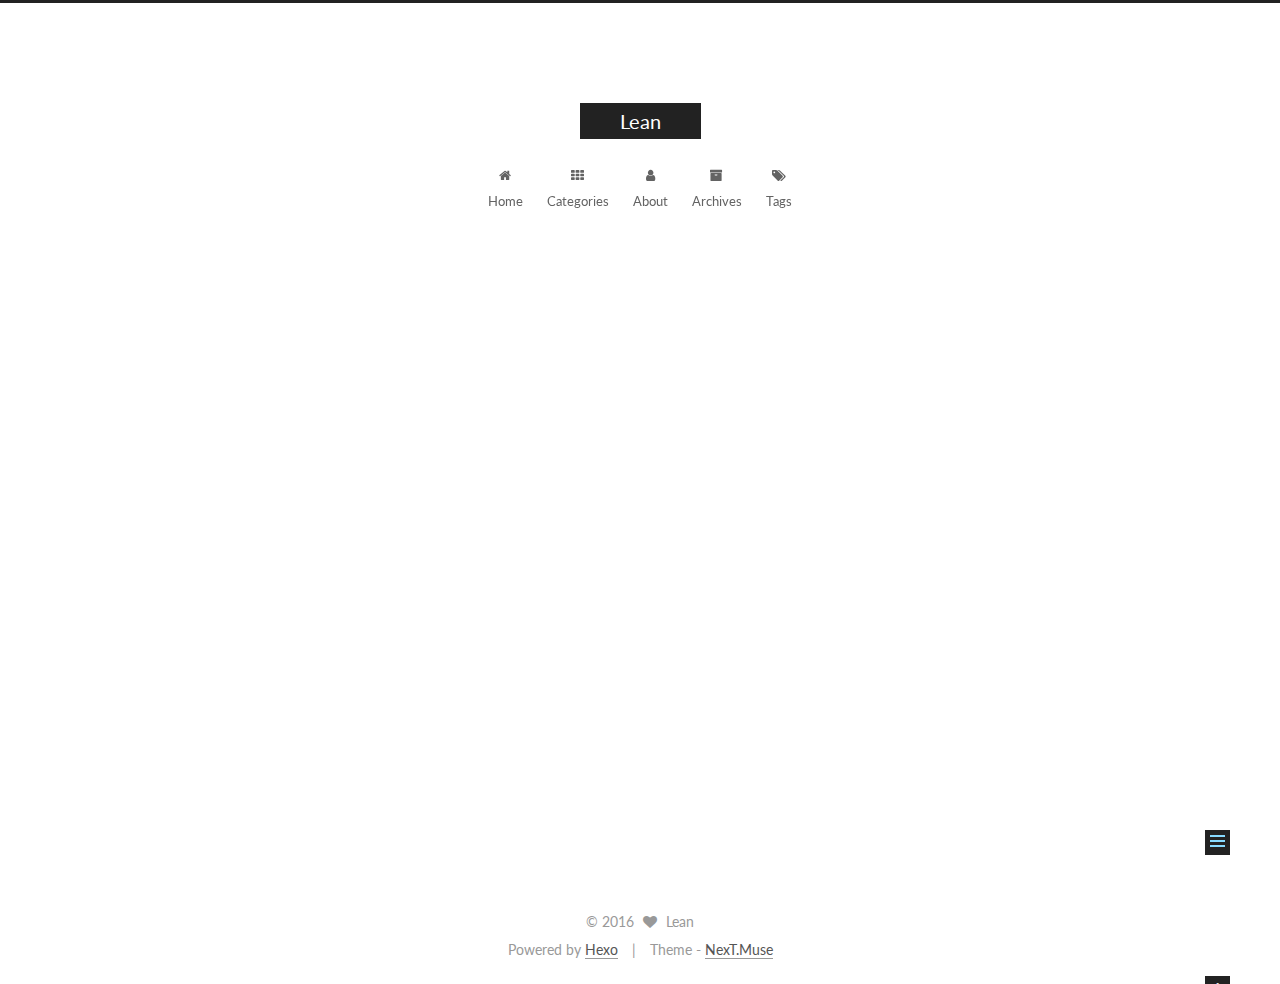
<file: 2016/10/13/use-rtpproxy-in-ims/index.html>
<!doctype html>



  


<html class="theme-next muse use-motion">
<head>
  <meta charset="UTF-8"/>
<meta http-equiv="X-UA-Compatible" content="IE=edge,chrome=1" />
<meta name="viewport" content="width=device-width, initial-scale=1, maximum-scale=1"/>



<meta http-equiv="Cache-Control" content="no-transform" />
<meta http-equiv="Cache-Control" content="no-siteapp" />












  
  
  <link href="/vendors/fancybox/source/jquery.fancybox.css?v=2.1.5" rel="stylesheet" type="text/css" />




  
  
  
  

  
    
    
  

  

  

  

  

  
    
    
    <link href="//fonts.googleapis.com/css?family=Lato:300,300italic,400,400italic,700,700italic&subset=latin,latin-ext" rel="stylesheet" type="text/css">
  






<link href="/vendors/font-awesome/css/font-awesome.min.css?v=4.4.0" rel="stylesheet" type="text/css" />

<link href="/css/main.css?v=5.0.2" rel="stylesheet" type="text/css" />


  <meta name="keywords" content="Hexo, NexT" />








  <link rel="shortcut icon" type="image/x-icon" href="/favicon.ico?v=5.0.2" />






<meta name="description" content="test 
rtpproxy&amp;ensp;&amp;ensp;&amp;ensp;&amp;ensp;顾名思义rtpproxy就是一种用于rtp代理的工具。在ims中，UE_A给UE_B打电话的时候信令面(sip)和数据面(媒体数据)是分开的，UE_A的媒体数据可以不经过IMS直接到达UE_B，反过来也一样。当两个UE都是在同一个域中时，就算没有rtp代理也是可以正常通话的，因为两个UE可以直接互通(媒体数据在同一EP">
<meta property="og:type" content="article">
<meta property="og:title" content="use-rtpproxy-in-ims">
<meta property="og:url" content="http://yoursite.com/2016/10/13/use-rtpproxy-in-ims/index.html">
<meta property="og:site_name" content="Lean">
<meta property="og:description" content="test 
rtpproxy&amp;ensp;&amp;ensp;&amp;ensp;&amp;ensp;顾名思义rtpproxy就是一种用于rtp代理的工具。在ims中，UE_A给UE_B打电话的时候信令面(sip)和数据面(媒体数据)是分开的，UE_A的媒体数据可以不经过IMS直接到达UE_B，反过来也一样。当两个UE都是在同一个域中时，就算没有rtp代理也是可以正常通话的，因为两个UE可以直接互通(媒体数据在同一EP">
<meta property="og:updated_time" content="2016-10-14T12:51:04.448Z">
<meta name="twitter:card" content="summary">
<meta name="twitter:title" content="use-rtpproxy-in-ims">
<meta name="twitter:description" content="test 
rtpproxy&amp;ensp;&amp;ensp;&amp;ensp;&amp;ensp;顾名思义rtpproxy就是一种用于rtp代理的工具。在ims中，UE_A给UE_B打电话的时候信令面(sip)和数据面(媒体数据)是分开的，UE_A的媒体数据可以不经过IMS直接到达UE_B，反过来也一样。当两个UE都是在同一个域中时，就算没有rtp代理也是可以正常通话的，因为两个UE可以直接互通(媒体数据在同一EP">



<script type="text/javascript" id="hexo.configuration">
  var NexT = window.NexT || {};
  var CONFIG = {
    scheme: 'Muse',
    sidebar: {"position":"left","display":"post"},
    fancybox: true,
    motion: true,
    duoshuo: {
      userId: '0',
      author: 'Author'
    }
  };
</script>




  <link rel="canonical" href="http://yoursite.com/2016/10/13/use-rtpproxy-in-ims/"/>


  <title> use-rtpproxy-in-ims | Lean </title>
</head>

<body itemscope itemtype="//schema.org/WebPage" lang="en">

  










  
  
    
  

  <div class="container one-collumn sidebar-position-left page-post-detail ">
    <div class="headband"></div>

    <header id="header" class="header" itemscope itemtype="//schema.org/WPHeader">
      <div class="header-inner"><div class="site-meta ">
  

  <div class="custom-logo-site-title">
    <a href="/"  class="brand" rel="start">
      <span class="logo-line-before"><i></i></span>
      <span class="site-title">Lean</span>
      <span class="logo-line-after"><i></i></span>
    </a>
  </div>
  <p class="site-subtitle"></p>
</div>

<div class="site-nav-toggle">
  <button>
    <span class="btn-bar"></span>
    <span class="btn-bar"></span>
    <span class="btn-bar"></span>
  </button>
</div>

<nav class="site-nav">
  

  
    <ul id="menu" class="menu">
      
        
        <li class="menu-item menu-item-home">
          <a href="/" rel="section">
            
              <i class="menu-item-icon fa fa-fw fa-home"></i> <br />
            
            Home
          </a>
        </li>
      
        
        <li class="menu-item menu-item-categories">
          <a href="/categories" rel="section">
            
              <i class="menu-item-icon fa fa-fw fa-th"></i> <br />
            
            Categories
          </a>
        </li>
      
        
        <li class="menu-item menu-item-about">
          <a href="/about" rel="section">
            
              <i class="menu-item-icon fa fa-fw fa-user"></i> <br />
            
            About
          </a>
        </li>
      
        
        <li class="menu-item menu-item-archives">
          <a href="/archives" rel="section">
            
              <i class="menu-item-icon fa fa-fw fa-archive"></i> <br />
            
            Archives
          </a>
        </li>
      
        
        <li class="menu-item menu-item-tags">
          <a href="/tags" rel="section">
            
              <i class="menu-item-icon fa fa-fw fa-tags"></i> <br />
            
            Tags
          </a>
        </li>
      

      
    </ul>
  

  
</nav>

 </div>
    </header>

    <main id="main" class="main">
      <div class="main-inner">
        <div class="content-wrap">
          <div id="content" class="content">
            

  <div id="posts" class="posts-expand">
    

  
  

  
  
  

  <article class="post post-type-normal " itemscope itemtype="//schema.org/Article">

    
      <header class="post-header">

        
        
          <h1 class="post-title" itemprop="name headline">
            
            
              
                use-rtpproxy-in-ims
              
            
          </h1>
        

        <div class="post-meta">
          <span class="post-time">
            <span class="post-meta-item-icon">
              <i class="fa fa-calendar-o"></i>
            </span>
            <span class="post-meta-item-text">Posted on</span>
            <time itemprop="dateCreated" datetime="2016-10-13T23:12:52+08:00" content="2016-10-13">
              2016-10-13
            </time>
          </span>

          

          
            
          

          

          
          

          
        </div>
      </header>
    


    <div class="post-body" itemprop="articleBody">

      
      

      
        <link rel="stylesheet" href="https://cdnjs.cloudflare.com/ajax/libs/font-awesome/4.6.3/css/font-awesome.min.css">

<p><i class="fa fa-male">test </i></p>
<h1 id="rtpproxy"><a href="#rtpproxy" class="headerlink" title="rtpproxy"></a>rtpproxy</h1><p>&ensp;&ensp;&ensp;&ensp;顾名思义rtpproxy就是一种用于rtp代理的工具。在ims中，UE_A给UE_B打电话的时候信令面(sip)和数据面(媒体数据)是分开的，UE_A的媒体数据可以不经过IMS直接到达UE_B，反过来也一样。当两个UE都是在同一个域中时，就算没有rtp代理也是可以正常通话的，因为两个UE可以直接互通(媒体数据在同一EPC下溜一圈就转到另一个UE了)，但当两个UE在不同域时，两个UE就不能直接互通了(通俗来说就是UE_A可以ping通UE_B)</p>

      
    </div>

    <div>
      
        

      
    </div>

    <div>
      
        

      
    </div>

    <footer class="post-footer">
      

      
        <div class="post-nav">
          <div class="post-nav-next post-nav-item">
            
              <a href="/2016/10/11/hello-world/" rel="next" title="Hello World">
                <i class="fa fa-chevron-left"></i> Hello World
              </a>
            
          </div>

          <div class="post-nav-prev post-nav-item">
            
          </div>
        </div>
      

      
      
    </footer>
  </article>



    <div class="post-spread">
      
    </div>
  </div>


          </div>
          


          
  <div class="comments" id="comments">
    
  </div>


        </div>
        
          
  
  <div class="sidebar-toggle">
    <div class="sidebar-toggle-line-wrap">
      <span class="sidebar-toggle-line sidebar-toggle-line-first"></span>
      <span class="sidebar-toggle-line sidebar-toggle-line-middle"></span>
      <span class="sidebar-toggle-line sidebar-toggle-line-last"></span>
    </div>
  </div>

  <aside id="sidebar" class="sidebar">
    <div class="sidebar-inner">

      

      
        <ul class="sidebar-nav motion-element">
          <li class="sidebar-nav-toc sidebar-nav-active" data-target="post-toc-wrap" >
            Table of Contents
          </li>
          <li class="sidebar-nav-overview" data-target="site-overview">
            Overview
          </li>
        </ul>
      

      <section class="site-overview sidebar-panel ">
        <div class="site-author motion-element" itemprop="author" itemscope itemtype="//schema.org/Person">
          <img class="site-author-image" itemprop="image"
               src="/uploads/avatar.jpg"
               alt="Lean" />
          <p class="site-author-name" itemprop="name">Lean</p>
          <p class="site-description motion-element" itemprop="description">If you can fight, fight</p>
        </div>
        <nav class="site-state motion-element">
          <div class="site-state-item site-state-posts">
            <a href="/archives">
              <span class="site-state-item-count">2</span>
              <span class="site-state-item-name">posts</span>
            </a>
          </div>

          

          
            <div class="site-state-item site-state-tags">
              <a href="/tags">
                <span class="site-state-item-count">1</span>
                <span class="site-state-item-name">tags</span>
              </a>
            </div>
          

        </nav>

        

        <div class="links-of-author motion-element">
          
        </div>

        
        

        
        

      </section>

      
        <section class="post-toc-wrap motion-element sidebar-panel sidebar-panel-active">
          <div class="post-toc">
            
              
            
            
              <div class="post-toc-content"><ol class="nav"><li class="nav-item nav-level-1"><a class="nav-link" href="#rtpproxy"><span class="nav-number">1.</span> <span class="nav-text">rtpproxy</span></a></li></ol></div>
            
          </div>
        </section>
      

    </div>
  </aside>


        
      </div>
    </main>

    <footer id="footer" class="footer">
      <div class="footer-inner">
        <div class="copyright" >
  
  &copy; 
  <span itemprop="copyrightYear">2016</span>
  <span class="with-love">
    <i class="fa fa-heart"></i>
  </span>
  <span class="author" itemprop="copyrightHolder">Lean</span>
</div>

<div class="powered-by">
  Powered by <a class="theme-link" href="https://hexo.io">Hexo</a>
</div>

<div class="theme-info">
  Theme -
  <a class="theme-link" href="https://github.com/iissnan/hexo-theme-next">
    NexT.Muse
  </a>
</div>

        

        
      </div>
    </footer>

    <div class="back-to-top">
      <i class="fa fa-arrow-up"></i>
    </div>
  </div>

  

<script type="text/javascript">
  if (Object.prototype.toString.call(window.Promise) !== '[object Function]') {
    window.Promise = null;
  }
</script>









  



  
  <script type="text/javascript" src="/vendors/jquery/index.js?v=2.1.3"></script>

  
  <script type="text/javascript" src="/vendors/fastclick/lib/fastclick.min.js?v=1.0.6"></script>

  
  <script type="text/javascript" src="/vendors/jquery_lazyload/jquery.lazyload.js?v=1.9.7"></script>

  
  <script type="text/javascript" src="/vendors/velocity/velocity.min.js?v=1.2.1"></script>

  
  <script type="text/javascript" src="/vendors/velocity/velocity.ui.min.js?v=1.2.1"></script>

  
  <script type="text/javascript" src="/vendors/fancybox/source/jquery.fancybox.pack.js?v=2.1.5"></script>


  


  <script type="text/javascript" src="/js/src/utils.js?v=5.0.2"></script>

  <script type="text/javascript" src="/js/src/motion.js?v=5.0.2"></script>



  
  

  
  <script type="text/javascript" src="/js/src/scrollspy.js?v=5.0.2"></script>
<script type="text/javascript" src="/js/src/post-details.js?v=5.0.2"></script>



  


  <script type="text/javascript" src="/js/src/bootstrap.js?v=5.0.2"></script>



  



  




  
  

  

  

  

</body>
</html>
</file>
<file: css/main.css>
/* normalize.css v3.0.2 | MIT License | git.io/normalize */
html {
  font-family: sans-serif; /* 1 */
  -ms-text-size-adjust: 100%; /* 2 */
  -webkit-text-size-adjust: 100%; /* 2 */
}
body {
  margin: 0;
}
article,
aside,
details,
figcaption,
figure,
footer,
header,
hgroup,
main,
menu,
nav,
section,
summary {
  display: block;
}
audio,
canvas,
progress,
video {
  display: inline-block; /* 1 */
  vertical-align: baseline; /* 2 */
}
audio:not([controls]) {
  display: none;
  height: 0;
}
[hidden],
template {
  display: none;
}
a {
  background-color: transparent;
}
a:active,
a:hover {
  outline: 0;
}
abbr[title] {
  border-bottom: 1px dotted;
}
b,
strong {
  font-weight: bold;
}
dfn {
  font-style: italic;
}
h1 {
  font-size: 2em;
  margin: 0.67em 0;
}
mark {
  background: #ff0;
  color: #000;
}
small {
  font-size: 80%;
}
sub,
sup {
  font-size: 75%;
  line-height: 0;
  position: relative;
  vertical-align: baseline;
}
sup {
  top: -0.5em;
}
sub {
  bottom: -0.25em;
}
img {
  border: 0;
}
svg:not(:root) {
  overflow: hidden;
}
figure {
  margin: 1em 40px;
}
hr {
  -moz-box-sizing: content-box;
  box-sizing: content-box;
  height: 0;
}
pre {
  overflow: auto;
}
code,
kbd,
pre,
samp {
  font-family: monospace, monospace;
  font-size: 1em;
}
button,
input,
optgroup,
select,
textarea {
  color: inherit; /* 1 */
  font: inherit; /* 2 */
  margin: 0; /* 3 */
}
button {
  overflow: visible;
}
button,
select {
  text-transform: none;
}
button,
html input[type="button"],
input[type="reset"],
input[type="submit"] {
  -webkit-appearance: button; /* 2 */
  cursor: pointer; /* 3 */
}
button[disabled],
html input[disabled] {
  cursor: default;
}
button::-moz-focus-inner,
input::-moz-focus-inner {
  border: 0;
  padding: 0;
}
input {
  line-height: normal;
}
input[type="checkbox"],
input[type="radio"] {
  box-sizing: border-box; /* 1 */
  padding: 0; /* 2 */
}
input[type="number"]::-webkit-inner-spin-button,
input[type="number"]::-webkit-outer-spin-button {
  height: auto;
}
input[type="search"] {
  -webkit-appearance: textfield; /* 1 */
  -moz-box-sizing: content-box;
  -webkit-box-sizing: content-box; /* 2 */
  box-sizing: content-box;
}
input[type="search"]::-webkit-search-cancel-button,
input[type="search"]::-webkit-search-decoration {
  -webkit-appearance: none;
}
fieldset {
  border: 1px solid #c0c0c0;
  margin: 0 2px;
  padding: 0.35em 0.625em 0.75em;
}
legend {
  border: 0; /* 1 */
  padding: 0; /* 2 */
}
textarea {
  overflow: auto;
}
optgroup {
  font-weight: bold;
}
table {
  border-collapse: collapse;
  border-spacing: 0;
}
td,
th {
  padding: 0;
}
::selection {
  background: #262a30;
  color: #fff;
}
body {
  position: relative;
  font-family: 'Lato', "PingFang SC", "Microsoft YaHei", sans-serif;
  font-size: 14px;
  line-height: 2;
  color: #555;
  background: #fff;
}
@media (max-width: 767px) {
  body {
    padding-right: 0 !important;
  }
}
@media (min-width: 768px) and (max-width: 991px) {
  body {
    padding-right: 0 !important;
  }
}
@media (min-width: 1600px) {
  body {
    font-size: 16px;
  }
}
h1,
h2,
h3,
h4,
h5,
h6 {
  margin: 0;
  padding: 0;
  font-weight: bold;
  line-height: 1.5;
  font-family: 'Lato', "PingFang SC", "Microsoft YaHei", sans-serif;
}
h2,
h3,
h4,
h5,
h6 {
  margin: 20px 0 15px;
}
h1 {
  font-size: 22px;
}
@media (max-width: 767px) {
  h1 {
    font-size: 18px;
  }
}
h2 {
  font-size: 20px;
}
@media (max-width: 767px) {
  h2 {
    font-size: 16px;
  }
}
h3 {
  font-size: 18px;
}
@media (max-width: 767px) {
  h3 {
    font-size: 14px;
  }
}
h4 {
  font-size: 16px;
}
@media (max-width: 767px) {
  h4 {
    font-size: 12px;
  }
}
h5 {
  font-size: 14px;
}
@media (max-width: 767px) {
  h5 {
    font-size: 10px;
  }
}
h6 {
  font-size: 12px;
}
@media (max-width: 767px) {
  h6 {
    font-size: 8px;
  }
}
p {
  margin: 0 0 25px 0;
}
a {
  color: #555;
  text-decoration: none;
  border-bottom: 1px solid #999;
  word-wrap: break-word;
}
a:hover {
  color: #222;
  border-bottom-color: #222;
}
ul {
  list-style: none;
}
blockquote {
  margin: 0;
  padding: 0;
}
img {
  display: block;
  margin: auto;
  max-width: 100%;
  height: auto;
}
hr {
  margin: 40px 0;
  height: 3px;
  border: none;
  background-color: #ddd;
  background-image: repeating-linear-gradient(-45deg, #fff, #fff 4px, transparent 4px, transparent 8px);
}
blockquote {
  padding: 0 15px;
  color: #666;
  border-left: 4px solid #ddd;
}
blockquote cite::before {
  content: "-";
  padding: 0 5px;
}
dt {
  font-weight: 700;
}
dd {
  margin: 0;
  padding: 0;
}
.text-left {
  text-align: left;
}
.text-center {
  text-align: center;
}
.text-right {
  text-align: right;
}
.text-justify {
  text-align: justify;
}
.text-nowrap {
  white-space: nowrap;
}
.text-lowercase {
  text-transform: lowercase;
}
.text-uppercase {
  text-transform: uppercase;
}
.text-capitalize {
  text-transform: capitalize;
}
.center-block {
  display: block;
  margin-left: auto;
  margin-right: auto;
}
.clearfix:before,
.clearfix:after {
  content: " ";
  display: table;
}
.clearfix:after {
  clear: both;
}
.pullquote {
  width: 45%;
}
.pullquote.left {
  float: left;
  margin-left: 5px;
  margin-right: 10px;
}
.pullquote.right {
  float: right;
  margin-left: 10px;
  margin-right: 5px;
}
.affix.affix.affix {
  position: fixed;
}
.translation {
  margin-top: -20px;
  font-size: 14px;
  color: #999;
}
.scrollbar-measure {
  width: 100px;
  height: 100px;
  overflow: scroll;
  position: absolute;
  top: -9999px;
}
.use-motion .motion-element {
  opacity: 0;
}
#local-search-input {
  padding: 3px;
  border: none;
  text-indent: 14px;
  border-radius: 0;
  width: 140px;
  outline: none;
  border-bottom: 1px solid #999;
  background: inherit;
  opacity: 0.5;
}
#local-search-input:focus {
  opacity: 1;
}
.search-icon {
  position: absolute;
  top: 9px;
}
table {
  margin: 20px 0;
  width: 100%;
  border-collapse: collapse;
  border-spacing: 0;
  border: 1px solid #ddd;
  font-size: 14px;
  table-layout: fixed;
  word-wrap: break-all;
}
table>tbody>tr:nth-of-type(odd) {
  background-color: #f9f9f9;
}
table>tbody>tr:hover {
  background-color: #f5f5f5;
}
caption,
th,
td {
  padding: 8px;
  text-align: left;
  vertical-align: middle;
  font-weight: normal;
}
th,
td {
  border-bottom: 3px solid #ddd;
  border-right: 1px solid #eee;
}
th {
  padding-bottom: 10px;
  font-weight: 700;
}
td {
  border-bottom-width: 1px;
}
html,
body {
  height: 100%;
}
.container {
  position: relative;
  min-height: 100%;
}
.header-inner {
  margin: 0 auto;
  padding: 100px 0 70px;
  width: 700px;
}
@media (min-width: 1600px) {
  .container .header-inner {
    width: 900px;
  }
}
.main {
  padding-bottom: 150px;
}
.main-inner {
  margin: 0 auto;
  width: 700px;
}
@media (min-width: 1600px) {
  .container .main-inner {
    width: 900px;
  }
}
.footer {
  position: absolute;
  left: 0;
  bottom: 0;
  width: 100%;
  min-height: 50px;
}
.footer-inner {
  box-sizing: border-box;
  margin: 20px auto;
  width: 700px;
}
@media (min-width: 1600px) {
  .container .footer-inner {
    width: 900px;
  }
}
pre,
.highlight {
  overflow: auto;
  margin: 20px 0;
  padding: 15px;
  font-size: 13px;
  color: #c5c8c6;
  background: #1d1f21;
  line-height: 1.6;
}
pre,
code {
  font-family: consolas, Menlo, "PingFang SC", "Microsoft YaHei", monospace;
}
code {
  padding: 2px 4px;
  word-wrap: break-all;
  color: #c5c8c6;
  background: #1d1f21;
  border-radius: 3px;
  font-size: 13px;
}
pre code {
  padding: 0;
  color: #c5c8c6;
  background: none;
  text-shadow: none;
}
.highlight pre {
  border: none;
  margin: 0;
  padding: 1px;
}
.highlight table {
  margin: 0;
  width: auto;
  border: none;
}
.highlight td {
  border: none;
  padding: 0;
}
.highlight figcaption {
  font-size: 1em;
  color: #c5c8c6;
  line-height: 1em;
  margin-bottom: 1em;
}
.highlight figcaption:before,
.highlight figcaption:after {
  content: " ";
  display: table;
}
.highlight figcaption:after {
  clear: both;
}
.highlight figcaption a {
  float: right;
  color: #c5c8c6;
}
.highlight figcaption a:hover {
  border-bottom-color: #c5c8c6;
}
.highlight .gutter pre {
  color: #666;
  text-align: right;
  padding-right: 20px;
}
.highlight .line {
  height: 20px;
}
.gist table {
  width: auto;
}
.gist table td {
  border: none;
}
pre .deletion {
  background: #008000;
}
pre .addition {
  background: #800000;
}
pre .meta {
  color: #b294bb;
}
pre .comment {
  color: #969896;
}
pre .variable,
pre .attribute,
pre .tag,
pre .regexp,
pre .ruby .constant,
pre .xml .tag .title,
pre .xml .pi,
pre .xml .doctype,
pre .html .doctype,
pre .css .id,
pre .css .class,
pre .css .pseudo {
  color: #c66;
}
pre .number,
pre .preprocessor,
pre .built_in,
pre .literal,
pre .params,
pre .constant,
pre .command {
  color: #de935f;
}
pre .ruby .class .title,
pre .css .rules .attribute,
pre .string,
pre .value,
pre .inheritance,
pre .header,
pre .ruby .symbol,
pre .xml .cdata,
pre .special,
pre .number,
pre .formula {
  color: #b5bd68;
}
pre .title,
pre .css .hexcolor {
  color: #8abeb7;
}
pre .function,
pre .python .decorator,
pre .python .title,
pre .ruby .function .title,
pre .ruby .title .keyword,
pre .perl .sub,
pre .javascript .title,
pre .coffeescript .title {
  color: #81a2be;
}
pre .keyword,
pre .javascript .function {
  color: #b294bb;
}
.full-image.full-image.full-image {
  border: none;
  max-width: 100%;
  width: auto;
  margin: 20px auto;
}
@media (min-width: 992px) {
  .full-image.full-image.full-image {
    max-width: none;
    width: 126%;
    margin: 0 -13%;
  }
}
.blockquote-center,
.page-home .post-type-quote blockquote,
.page-post-detail .post-type-quote blockquote {
  position: relative;
  margin: 40px 0;
  padding: 0;
  border-left: none;
  text-align: center;
}
.blockquote-center::before,
.page-home .post-type-quote blockquote::before,
.page-post-detail .post-type-quote blockquote::before,
.blockquote-center::after,
.page-home .post-type-quote blockquote::after,
.page-post-detail .post-type-quote blockquote::after {
  position: absolute;
  content: ' ';
  display: block;
  width: 100%;
  height: 24px;
  opacity: 0.2;
  background-repeat: no-repeat;
  background-position: 0 -6px;
  background-size: 22px 22px;
}
.blockquote-center::before,
.page-home .post-type-quote blockquote::before,
.page-post-detail .post-type-quote blockquote::before {
  top: -20px;
  background-image: url("../images/quote-l.svg");
  border-top: 1px solid #ccc;
}
.blockquote-center::after,
.page-home .post-type-quote blockquote::after,
.page-post-detail .post-type-quote blockquote::after {
  bottom: -20px;
  background-image: url("../images/quote-r.svg");
  border-bottom: 1px solid #ccc;
  background-position: 100% 8px;
}
.blockquote-center p,
.page-home .post-type-quote blockquote p,
.page-post-detail .post-type-quote blockquote p,
.blockquote-center div,
.page-home .post-type-quote blockquote div,
.page-post-detail .post-type-quote blockquote div {
  text-align: center;
}
.post .post-body .group-picture img {
  box-sizing: border-box;
  padding: 0 3px;
  border: none;
}
.post .group-picture-row {
  overflow: hidden;
  margin-top: 6px;
}
.post .group-picture-row:first-child {
  margin-top: 0;
}
.post .group-picture-column {
  float: left;
}
.page-post-detail .post-body .group-picture-column {
  float: none;
  margin-top: 10px;
  width: auto !important;
}
.page-post-detail .post-body .group-picture-column img {
  margin: 0 auto;
}
.page-archive .group-picture-container {
  overflow: hidden;
}
.page-archive .group-picture-row {
  float: left;
}
.page-archive .group-picture-row:first-child {
  margin-top: 6px;
}
.page-archive .group-picture-column {
  max-width: 150px;
  max-height: 150px;
}
.btn {
  display: inline-block;
  padding: 0 20px;
  font-size: 14px;
  color: #fff;
  background: #222;
  border: 2px solid #222;
  text-decoration: none;
  border-radius: 0;
  transition-property: background-color;
  transition-duration: 0.2s;
  transition-timing-function: ease-in-out;
  transition-delay: 0s;
}
.btn:hover,
.post-more-link .btn:hover {
  border-color: #222;
  color: #222;
  background: #fff;
}
.btn-bar {
  display: block;
  width: 22px;
  height: 2px;
  background: #555;
  border-radius: 1px;
}
.btn-bar+.btn-bar {
  margin-top: 4px;
}
.pagination {
  margin: 120px 0 40px;
  text-align: center;
  border-top: 1px solid #eee;
}
.page-number-basic,
.pagination .prev,
.pagination .next,
.pagination .page-number,
.pagination .space {
  display: inline-block;
  position: relative;
  top: -1px;
  margin: 0 10px;
  padding: 0 10px;
  line-height: 30px;
}
@media (max-width: 767px) {
  .page-number-basic,
  .pagination .prev,
  .pagination .next,
  .pagination .page-number,
  .pagination .space {
    margin: 0 5px;
  }
}
.pagination .prev,
.pagination .next,
.pagination .page-number {
  border-bottom: 0;
  border-top: 1px solid #eee;
  transition-property: border-color;
  transition-duration: 0.2s;
  transition-timing-function: ease-in-out;
  transition-delay: 0s;
}
.pagination .prev:hover,
.pagination .next:hover,
.pagination .page-number:hover {
  border-top-color: #222;
}
.pagination .space {
  padding: 0;
  margin: 0;
}
.pagination .prev {
  margin-left: 0;
}
.pagination .next {
  margin-right: 0;
}
.pagination .page-number.current {
  color: #fff;
  background: #ccc;
  border-top-color: #ccc;
}
@media (max-width: 767px) {
  .pagination {
    border-top: none;
  }
  .pagination .prev,
  .pagination .next,
  .pagination .page-number {
    margin-bottom: 10px;
    border-top: 0;
    border-bottom: 1px solid #eee;
  }
  .pagination .prev:hover,
  .pagination .next:hover,
  .pagination .page-number:hover {
    border-bottom-color: #222;
  }
}
.comments {
  margin: 60px 20px 0;
}
.tag-cloud {
  text-align: center;
}
.tag-cloud a {
  display: inline-block;
  margin: 10px;
}
.back-to-top {
  box-sizing: border-box;
  position: fixed;
  bottom: -100px;
  right: 50px;
  z-index: 1050;
  padding: 0 6px;
  width: 25px;
  background: #222;
  font-size: 12px;
  opacity: 1;
  color: #fff;
  cursor: pointer;
  text-align: center;
  -webkit-transform: translateZ(0);
  transition-property: bottom;
  transition-duration: 0.2s;
  transition-timing-function: ease-in-out;
  transition-delay: 0s;
}
@media (max-width: 767px) {
  .back-to-top {
    display: none;
  }
}
@media (min-width: 768px) and (max-width: 991px) {
  .back-to-top {
    display: none;
  }
}
.back-to-top.back-to-top-on {
  bottom: 19px;
}
.header {
  background: #fff;
}
.header-inner {
  position: relative;
}
.headband {
  height: 3px;
  background: #222;
}
.site-meta {
  margin: 0;
  text-align: center;
}
@media (max-width: 767px) {
  .site-meta {
    text-align: center;
  }
}
.brand {
  position: relative;
  display: inline-block;
  padding: 0 40px;
  color: #fff;
  background: #222;
  border-bottom: none;
}
.brand:hover {
  color: #fff;
}
.logo {
  display: inline-block;
  margin-right: 5px;
  line-height: 36px;
  vertical-align: top;
}
.site-title {
  display: inline-block;
  vertical-align: top;
  line-height: 36px;
  font-size: 20px;
  font-weight: normal;
  font-family: 'Lato', "PingFang SC", "Microsoft YaHei", sans-serif;
}
.site-subtitle {
  margin-top: 10px;
  font-size: 13px;
  color: #999;
}
.use-motion .brand {
  opacity: 0;
}
.use-motion .logo,
.use-motion .site-title,
.use-motion .site-subtitle {
  opacity: 0;
  position: relative;
  top: -10px;
}
.site-nav-toggle {
  display: none;
  position: absolute;
  top: 10px;
  left: 10px;
}
@media (max-width: 767px) {
  .site-nav-toggle {
    display: block;
  }
}
.site-nav-toggle button {
  margin-top: 2px;
  padding: 9px 10px;
  background: transparent;
  border: none;
}
@media (max-width: 767px) {
  .site-nav {
    display: none;
    margin: 0 -10px;
    padding: 0 10px;
    clear: both;
    border-top: 1px solid #ddd;
  }
}
@media (min-width: 768px) and (max-width: 991px) {
  .site-nav {
    display: block !important;
  }
}
@media (min-width: 992px) {
  .site-nav {
    display: block !important;
  }
}
.menu {
  margin-top: 20px;
  padding-left: 0;
  text-align: center;
}
.menu .menu-item {
  display: inline-block;
  margin: 0 10px;
}
@media screen and (max-width: 767px) {
  .menu .menu-item {
    margin-top: 10px;
  }
}
.menu .menu-item a {
  display: block;
  font-size: 13px;
  text-transform: capitalize;
  line-height: inherit;
  border-bottom: 1px solid transparent;
  transition-property: border-color;
  transition-duration: 0.2s;
  transition-timing-function: ease-in-out;
  transition-delay: 0s;
}
.menu .menu-item a:hover {
  border-bottom-color: #222;
}
.menu .menu-item .fa {
  margin-right: 5px;
}
.use-motion .menu-item {
  opacity: 0;
}
.post-body {
  font-family: 'Lato', "PingFang SC", "Microsoft YaHei", sans-serif;
}
@media (max-width: 767px) {
  .post-body {
    word-break: break-word;
  }
}
.post-body .fancybox img {
  display: block !important;
  margin: 0 auto;
  cursor: pointer;
  cursor: zoom-in;
  cursor: -webkit-zoom-in;
}
.post-body .image-caption,
.post-body .figure .caption {
  margin: 10px auto 15px;
  text-align: center;
  font-size: 14px;
  color: #999;
  font-weight: bold;
  line-height: 1;
}
.post-sticky-flag {
  display: inline-block;
  font-size: 16px;
  -ms-transform: rotate(30deg);
  -webkit-transform: rotate(30deg);
  -moz-transform: rotate(30deg);
  -ms-transform: rotate(30deg);
  -o-transform: rotate(30deg);
  transform: rotate(30deg);
}
.posts-expand {
  padding-top: 40px;
}
@media (max-width: 767px) {
  .posts-expand {
    margin: 0 20px;
  }
  .post-body pre,
  .post-body .highlight {
    padding: 10px;
  }
  .post-body pre .gutter pre,
  .post-body .highlight .gutter pre {
    padding-right: 10px;
  }
}
@media (min-width: 992px) {
  .posts-expand .post-body {
    text-align: justify;
  }
}
.posts-expand .post-body h2,
.posts-expand .post-body h3,
.posts-expand .post-body h4,
.posts-expand .post-body h5,
.posts-expand .post-body h6 {
  padding-top: 10px;
}
.posts-expand .post-body h2 .header-anchor,
.posts-expand .post-body h3 .header-anchor,
.posts-expand .post-body h4 .header-anchor,
.posts-expand .post-body h5 .header-anchor,
.posts-expand .post-body h6 .header-anchor {
  float: right;
  margin-left: 10px;
  color: #ccc;
  border-bottom-style: none;
  visibility: hidden;
}
.posts-expand .post-body h2 .header-anchor:hover,
.posts-expand .post-body h3 .header-anchor:hover,
.posts-expand .post-body h4 .header-anchor:hover,
.posts-expand .post-body h5 .header-anchor:hover,
.posts-expand .post-body h6 .header-anchor:hover {
  color: inherit;
}
.posts-expand .post-body h2:hover .header-anchor,
.posts-expand .post-body h3:hover .header-anchor,
.posts-expand .post-body h4:hover .header-anchor,
.posts-expand .post-body h5:hover .header-anchor,
.posts-expand .post-body h6:hover .header-anchor {
  visibility: visible;
}
.posts-expand .post-body ul li {
  list-style: circle;
}
.posts-expand .post-body img {
  box-sizing: border-box;
  margin: auto;
  padding: 3px;
  border: 1px solid #ddd;
}
.posts-expand .fancybox img {
  margin: 0 auto;
}
@media (max-width: 767px) {
  .posts-collapse {
    margin: 0 20px;
  }
  .posts-collapse .post-title,
  .posts-collapse .post-meta {
    display: block;
    width: auto;
    text-align: left;
  }
}
.posts-collapse {
  position: relative;
  z-index: 1010;
  margin-left: 55px;
}
.posts-collapse::after {
  content: " ";
  position: absolute;
  top: 20px;
  left: 0;
  margin-left: -2px;
  width: 4px;
  height: 100%;
  background: #f5f5f5;
  z-index: -1;
}
@media (max-width: 767px) {
  .posts-collapse {
    margin: 0 20px;
  }
}
.posts-collapse .collection-title {
  position: relative;
  margin: 60px 0;
}
.posts-collapse .collection-title h2 {
  margin-left: 20px;
}
.posts-collapse .collection-title small {
  color: #bbb;
}
.posts-collapse .collection-title::before {
  content: " ";
  position: absolute;
  left: 0;
  top: 50%;
  margin-left: -4px;
  margin-top: -4px;
  width: 8px;
  height: 8px;
  background: #bbb;
  border-radius: 50%;
}
.posts-collapse .post {
  margin: 30px 0;
}
.posts-collapse .post-header {
  position: relative;
  transition-duration: 0.2s;
  transition-timing-function: ease-in-out;
  transition-delay: 0s;
  transition-property: border;
  border-bottom: 1px dashed #ccc;
}
.posts-collapse .post-header::before {
  content: " ";
  position: absolute;
  left: 0;
  top: 12px;
  width: 6px;
  height: 6px;
  margin-left: -4px;
  background: #bbb;
  border-radius: 50%;
  border: 1px solid #fff;
  transition-duration: 0.2s;
  transition-timing-function: ease-in-out;
  transition-delay: 0s;
  transition-property: background;
}
.posts-collapse .post-header:hover {
  border-bottom-color: #666;
}
.posts-collapse .post-header:hover::before {
  background: #222;
}
.posts-collapse .post-meta {
  position: absolute;
  font-size: 12px;
  left: 20px;
  top: 5px;
}
.posts-collapse .post-comments-count {
  display: none;
}
.posts-collapse .post-title {
  margin-left: 60px;
  font-size: 16px;
  font-weight: normal;
  line-height: inherit;
}
.posts-collapse .post-title::after {
  margin-left: 3px;
  opacity: 0.6;
}
.posts-collapse .post-title a {
  color: #666;
  border-bottom: none;
}
.page-home .post-type-quote .post-header,
.page-post-detail .post-type-quote .post-header,
.page-home .post-type-quote .post-tags,
.page-post-detail .post-type-quote .post-tags {
  display: none;
}
.posts-expand .post-title {
  font-size: 26px;
  text-align: center;
  word-break: break-word;
  font-weight: 400;
}
@media (max-width: 767px) {
  .posts-expand .post-title {
    font-size: 22px;
  }
}
.posts-expand .post-title-link {
  display: inline-block;
  position: relative;
  color: #555;
  border-bottom: none;
  line-height: 1.2;
  vertical-align: top;
}
.posts-expand .post-title-link::before {
  content: "";
  position: absolute;
  width: 100%;
  height: 2px;
  bottom: 0;
  left: 0;
  background-color: #000;
  visibility: hidden;
  -webkit-transform: scaleX(0);
  -moz-transform: scaleX(0);
  -ms-transform: scaleX(0);
  -o-transform: scaleX(0);
  transform: scaleX(0);
  transition-duration: 0.2s;
  transition-timing-function: ease-in-out;
  transition-delay: 0s;
}
.posts-expand .post-title-link:hover::before {
  visibility: visible;
  -webkit-transform: scaleX(1);
  -moz-transform: scaleX(1);
  -ms-transform: scaleX(1);
  -o-transform: scaleX(1);
  transform: scaleX(1);
}
.posts-expand .post-title-link .fa {
  font-size: 16px;
}
.posts-expand .post-meta {
  margin: 3px 0 60px 0;
  color: #999;
  font-family: 'Lato', "PingFang SC", "Microsoft YaHei", sans-serif;
  font-size: 12px;
  text-align: center;
}
.posts-expand .post-meta .post-category-list {
  display: inline-block;
  margin: 0;
  padding: 3px;
}
.posts-expand .post-meta .post-category-list-link {
  color: #999;
}
.post-meta-item-icon {
  display: none;
  margin-right: 3px;
}
@media (min-width: 768px) and (max-width: 991px) {
  .post-meta-item-icon {
    display: inline-block;
  }
}
@media (max-width: 767px) {
  .post-meta-item-icon {
    display: inline-block;
  }
}
@media (min-width: 768px) and (max-width: 991px) {
  .post-meta-item-text {
    display: none;
  }
}
@media (max-width: 767px) {
  .post-meta-item-text {
    display: none;
  }
}
@media (max-width: 767px) {
  .posts-expand .post-comments-count {
    display: none;
  }
}
.post-more-link {
  margin-top: 50px;
}
.post-more-link .btn {
  color: #fff;
  font-size: 14px;
  background: #222;
  border-radius: 0;
  line-height: 2;
}
.posts-expand .post-tags {
  margin-top: 40px;
  text-align: center;
}
.posts-expand .post-tags a {
  display: inline-block;
  margin-right: 10px;
  font-size: 13px;
}
.post-nav {
  overflow: hidden;
  margin-top: 60px;
  padding: 10px;
  white-space: nowrap;
  border-top: 1px solid #eee;
}
.post-nav-item {
  display: inline-block;
  width: 50%;
  white-space: normal;
}
.post-nav-item a {
  position: relative;
  display: inline-block;
  line-height: 25px;
  font-size: 14px;
  color: #555;
  border-bottom: none;
}
.post-nav-item a:hover {
  color: #222;
  border-bottom: none;
}
.post-nav-item a:active {
  top: 2px;
}
.post-nav-item a i {
  font-size: 12px;
}
.post-nav-prev {
  text-align: right;
}
.posts-expand .post-eof {
  display: block;
  margin: 80px auto 60px;
  width: 8%;
  height: 1px;
  background: #ccc;
  text-align: center;
}
.post:last-child .post-eof.post-eof.post-eof {
  display: none;
}
.post-gallery {
  display: table;
  table-layout: fixed;
  width: 100%;
  border-collapse: separate;
}
.post-gallery-row {
  display: table-row;
}
.post-gallery .post-gallery-img {
  display: table-cell;
  text-align: center;
  vertical-align: middle;
  border: none;
}
.post-gallery .post-gallery-img img {
  max-width: 100%;
  max-height: 100%;
  border: none;
}
.fancybox-close,
.fancybox-close:hover {
  border: none;
}
.sidebar {
  position: fixed;
  right: 0;
  top: 0;
  bottom: 0;
  width: 0;
  z-index: 1040;
  box-shadow: inset 0 2px 6px #000;
  background: #222;
  -webkit-transform: translateZ(0);
}
.sidebar a {
  color: #999;
  border-bottom-color: #555;
}
.sidebar a:hover {
  color: #eee;
}
@media (min-width: 768px) and (max-width: 991px) {
  .sidebar {
    display: none !important;
  }
}
@media (max-width: 767px) {
  .sidebar {
    display: none !important;
  }
}
.sidebar-inner {
  position: relative;
  padding: 20px 10px;
  color: #999;
  text-align: center;
}
.sidebar-toggle {
  position: fixed;
  right: 50px;
  bottom: 45px;
  width: 15px;
  height: 15px;
  padding: 5px;
  background: #222;
  line-height: 0;
  z-index: 1050;
  cursor: pointer;
  -webkit-transform: translateZ(0);
}
@media (min-width: 768px) and (max-width: 991px) {
  .sidebar-toggle {
    display: none;
  }
}
@media (max-width: 767px) {
  .sidebar-toggle {
    display: none;
  }
}
.sidebar-toggle-line {
  position: relative;
  display: inline-block;
  vertical-align: top;
  height: 2px;
  width: 100%;
  background: #fff;
  margin-top: 3px;
}
.sidebar-toggle-line:first-child {
  margin-top: 0;
}
.site-author-image {
  display: block;
  margin: 0 auto;
  padding: 2px;
  max-width: 96px;
  height: auto;
  border: 2px solid #333;
}
.site-author-name {
  margin: 5px 0 0;
  text-align: center;
  color: #f5f5f5;
  font-weight: normal;
}
.site-description {
  margin-top: 5px;
  text-align: center;
  font-size: 14px;
  color: #999;
}
.site-state {
  overflow: hidden;
  line-height: 1.4;
  white-space: nowrap;
  text-align: center;
}
.site-state-item {
  display: inline-block;
  padding: 0 15px;
  border-left: 1px solid #333;
}
.site-state-item:first-child {
  border-left: none;
}
.site-state-item a {
  border-bottom: none;
}
.site-state-item-count {
  display: block;
  text-align: center;
  color: inherit;
  font-weight: 600;
  font-size: 18px;
}
.site-state-item-name {
  font-size: 13px;
  color: inherit;
}
.feed-link {
  margin-top: 20px;
}
.feed-link a {
  display: inline-block;
  padding: 0 15px;
  color: #fc6423;
  border: 1px solid #fc6423;
  border-radius: 4px;
}
.feed-link a i {
  color: #fc6423;
  font-size: 14px;
}
.feed-link a:hover {
  color: #fff;
  background: #fc6423;
}
.feed-link a:hover i {
  color: #fff;
}
.links-of-author {
  margin-top: 20px;
}
.links-of-author a {
  display: inline-block;
  vertical-align: middle;
  margin-right: 10px;
  margin-bottom: 10px;
  border-bottom-color: #555;
  font-size: 13px;
}
.links-of-author a:before {
  display: inline-block;
  vertical-align: middle;
  margin-right: 3px;
  content: " ";
  width: 4px;
  height: 4px;
  border-radius: 50%;
  background: #71de08;
}
.links-of-blogroll {
  font-size: 13px;
}
.links-of-blogroll-title {
  margin-top: 20px;
  font-size: 14px;
  font-weight: 600;
}
.links-of-blogroll-list {
  margin: 0;
  padding: 0;
}
.links-of-blogroll-item {
  padding: 2px 10px;
}
.sidebar-nav {
  margin: 0 0 20px;
  padding-left: 0;
}
.sidebar-nav li {
  display: inline-block;
  cursor: pointer;
  border-bottom: 1px solid transparent;
  font-size: 14px;
  color: #555;
}
.sidebar-nav li:hover {
  color: #f5f5f5;
}
.page-post-detail .sidebar-nav-toc {
  padding: 0 5px;
}
.page-post-detail .sidebar-nav-overview {
  margin-left: 10px;
}
.sidebar-nav .sidebar-nav-active {
  color: #87daff;
  border-bottom-color: #87daff;
}
.sidebar-nav .sidebar-nav-active:hover {
  color: #87daff;
}
.sidebar-panel {
  display: none;
}
.sidebar-panel-active {
  display: block;
}
.post-toc-empty {
  font-size: 14px;
  color: #666;
}
.post-toc-wrap {
  overflow: hidden;
}
.post-toc {
  overflow: auto;
}
.post-toc ol {
  margin: 0;
  padding: 0 2px 5px 10px;
  text-align: left;
  list-style: none;
  font-size: 14px;
}
.post-toc ol > ol {
  padding-left: 0;
}
.post-toc ol a {
  transition-duration: 0.2s;
  transition-timing-function: ease-in-out;
  transition-delay: 0s;
  transition-property: all;
  color: #999;
  border-bottom-color: #555;
}
.post-toc ol a:hover {
  color: #ccc;
  border-bottom-color: #ccc;
}
.post-toc .nav-item {
  overflow: hidden;
  text-overflow: ellipsis;
  white-space: nowrap;
  line-height: 1.8;
}
.post-toc .nav .nav-child {
  display: none;
}
.post-toc .nav .active > .nav-child {
  display: block;
}
.post-toc .nav .active-current > .nav-child {
  display: block;
}
.post-toc .nav .active-current > .nav-child > .nav-item {
  display: block;
}
.post-toc .nav .active > a {
  color: #87daff;
  border-bottom-color: #87daff;
}
.post-toc .nav .active-current > a {
  color: #87daff;
}
.post-toc .nav .active-current > a:hover {
  color: #87daff;
}
.footer {
  font-size: 14px;
  color: #999;
}
.footer img {
  border: none;
}
.footer-inner {
  text-align: center;
}
.with-love {
  display: inline-block;
  margin: 0 5px;
}
.powered-by,
.theme-info {
  display: inline-block;
}
.powered-by {
  margin-right: 10px;
}
.powered-by::after {
  content: "|";
  padding-left: 10px;
}
.cc-license {
  margin-top: 10px;
  text-align: center;
}
.cc-license .cc-opacity {
  opacity: 0.7;
  border-bottom: none;
}
.cc-license .cc-opacity:hover {
  opacity: 0.9;
}
.cc-license img {
  display: inline-block;
}
.theme-next #ds-thread #ds-reset {
  color: #555;
}
.theme-next #ds-thread #ds-reset .ds-replybox {
  margin-bottom: 30px;
}
.theme-next #ds-thread #ds-reset .ds-replybox .ds-avatar,
.theme-next #ds-reset .ds-avatar img {
  box-shadow: none;
}
.theme-next #ds-thread #ds-reset .ds-textarea-wrapper {
  border-color: #c7d4e1;
  background: none;
  border-top-right-radius: 3px;
  border-top-left-radius: 3px;
}
.theme-next #ds-thread #ds-reset .ds-textarea-wrapper textarea {
  height: 60px;
}
.theme-next #ds-reset .ds-rounded-top {
  border-radius: 0;
}
.theme-next #ds-thread #ds-reset .ds-post-toolbar {
  box-sizing: border-box;
  border: 1px solid #c7d4e1;
  background: #f6f8fa;
}
.theme-next #ds-thread #ds-reset .ds-post-options {
  height: 40px;
  border: none;
  background: none;
}
.theme-next #ds-thread #ds-reset .ds-toolbar-buttons {
  top: 11px;
}
.theme-next #ds-thread #ds-reset .ds-sync {
  top: 5px;
}
.theme-next #ds-thread #ds-reset .ds-post-button {
  top: 4px;
  right: 5px;
  width: 90px;
  height: 30px;
  border: 1px solid #c5ced7;
  border-radius: 3px;
  background-image: linear-gradient(#fbfbfc, #f5f7f9);
  color: #60676d;
}
.theme-next #ds-thread #ds-reset .ds-post-button:hover {
  background-position: 0 -30px;
  color: #60676d;
}
.theme-next #ds-thread #ds-reset .ds-comments-info {
  padding: 10px 0;
}
.theme-next #ds-thread #ds-reset .ds-sort {
  display: none;
}
.theme-next #ds-thread #ds-reset li.ds-tab a.ds-current {
  border: none;
  background: #f6f8fa;
  color: #60676d;
}
.theme-next #ds-thread #ds-reset li.ds-tab a.ds-current:hover {
  background-color: #e9f0f7;
  color: #60676d;
}
.theme-next #ds-thread #ds-reset li.ds-tab a {
  border-radius: 2px;
  padding: 5px;
}
.theme-next #ds-thread #ds-reset .ds-login-buttons p {
  color: #999;
  line-height: 36px;
}
.theme-next #ds-thread #ds-reset .ds-login-buttons .ds-service-list li {
  height: 28px;
}
.theme-next #ds-thread #ds-reset .ds-service-list a {
  background: none;
  padding: 5px;
  border: 1px solid;
  border-radius: 3px;
  text-align: center;
}
.theme-next #ds-thread #ds-reset .ds-service-list a:hover {
  color: #fff;
  background: #666;
}
.theme-next #ds-thread #ds-reset .ds-service-list .ds-weibo {
  color: #fc9b00;
  border-color: #fc9b00;
}
.theme-next #ds-thread #ds-reset .ds-service-list .ds-weibo:hover {
  background: #fc9b00;
}
.theme-next #ds-thread #ds-reset .ds-service-list .ds-qq {
  color: #60a3ec;
  border-color: #60a3ec;
}
.theme-next #ds-thread #ds-reset .ds-service-list .ds-qq:hover {
  background: #60a3ec;
}
.theme-next #ds-thread #ds-reset .ds-service-list .ds-renren {
  color: #2e7ac4;
  border-color: #2e7ac4;
}
.theme-next #ds-thread #ds-reset .ds-service-list .ds-renren:hover {
  background: #2e7ac4;
}
.theme-next #ds-thread #ds-reset .ds-service-list .ds-douban {
  color: #37994c;
  border-color: #37994c;
}
.theme-next #ds-thread #ds-reset .ds-service-list .ds-douban:hover {
  background: #37994c;
}
.theme-next #ds-thread #ds-reset .ds-service-list .ds-kaixin {
  color: #fef20d;
  border-color: #fef20d;
}
.theme-next #ds-thread #ds-reset .ds-service-list .ds-kaixin:hover {
  background: #fef20d;
}
.theme-next #ds-thread #ds-reset .ds-service-list .ds-netease {
  color: #f00;
  border-color: #f00;
}
.theme-next #ds-thread #ds-reset .ds-service-list .ds-netease:hover {
  background: #f00;
}
.theme-next #ds-thread #ds-reset .ds-service-list .ds-sohu {
  color: #ffcb05;
  border-color: #ffcb05;
}
.theme-next #ds-thread #ds-reset .ds-service-list .ds-sohu:hover {
  background: #ffcb05;
}
.theme-next #ds-thread #ds-reset .ds-service-list .ds-baidu {
  color: #2831e0;
  border-color: #2831e0;
}
.theme-next #ds-thread #ds-reset .ds-service-list .ds-baidu:hover {
  background: #2831e0;
}
.theme-next #ds-thread #ds-reset .ds-service-list .ds-google {
  color: #166bec;
  border-color: #166bec;
}
.theme-next #ds-thread #ds-reset .ds-service-list .ds-google:hover {
  background: #166bec;
}
.theme-next #ds-thread #ds-reset .ds-service-list .ds-weixin {
  color: #00ce0d;
  border-color: #00ce0d;
}
.theme-next #ds-thread #ds-reset .ds-service-list .ds-weixin:hover {
  background: #00ce0d;
}
.theme-next #ds-thread #ds-reset .ds-service-list .ds-more-services {
  border: none;
}
.theme-next #ds-thread #ds-reset .ds-service-list .ds-more-services:hover {
  background: none;
}
.theme-next #ds-reset .duoshuo-ua-admin {
  display: inline-block;
  color: #f00;
}
.theme-next #ds-reset .duoshuo-ua-platform,
.theme-next #ds-reset .duoshuo-ua-browser {
  color: #ccc;
}
.theme-next #ds-reset .duoshuo-ua-platform .fa,
.theme-next #ds-reset .duoshuo-ua-browser .fa {
  display: inline-block;
  margin-right: 3px;
}
.theme-next #ds-reset .duoshuo-ua-separator {
  display: inline-block;
  margin-left: 5px;
}
.theme-next .this_ua {
  background-color: #ccc !important;
  border-radius: 4px;
  padding: 0 5px !important;
  margin: 1px 1px !important;
  border: 1px solid #bbb !important;
  color: #fff;
  display: inline-block !important;
}
.theme-next .this_ua.admin {
  background-color: #d9534f !important;
  border-color: #d9534f !important;
}
.theme-next .this_ua.platform.iOS,
.theme-next .this_ua.platform.Mac,
.theme-next .this_ua.platform.Windows {
  background-color: #39b3d7 !important;
  border-color: #46b8da !important;
}
.theme-next .this_ua.platform.Linux {
  background-color: #3a3a3a !important;
  border-color: #1f1f1f !important;
}
.theme-next .this_ua.platform.Android {
  background-color: #00c47d !important;
  border-color: #01b171 !important;
}
.theme-next .this_ua.browser.Mobile,
.theme-next .this_ua.browser.Chrome {
  background-color: #5cb85c !important;
  border-color: #4cae4c !important;
}
.theme-next .this_ua.browser.Firefox {
  background-color: #f0ad4e !important;
  border-color: #eea236 !important;
}
.theme-next .this_ua.browser.Maxthon,
.theme-next .this_ua.browser.IE {
  background-color: #428bca !important;
  border-color: #357ebd !important;
}
.theme-next .this_ua.browser.baidu,
.theme-next .this_ua.browser.UCBrowser,
.theme-next .this_ua.browser.Opera {
  background-color: #d9534f !important;
  border-color: #d43f3a !important;
}
.theme-next .this_ua.browser.Android,
.theme-next .this_ua.browser.QQBrowser {
  background-color: #78ace9 !important;
  border-color: #4cae4c !important;
}
.post-spread {
  margin-top: 20px;
  text-align: center;
}
.jiathis_style {
  display: inline-block;
}
.jiathis_style a {
  border: none;
}
.post-spread {
  margin-top: 20px;
  text-align: center;
}
.bdshare-slide-button-box a {
  border: none;
}
.bdsharebuttonbox {
  display: inline-block;
}
.bdsharebuttonbox a {
  border: none;
}
ul.search-result-list {
  padding-left: 0px;
  margin: 0px 5px 0px 8px;
}
p.search-result {
  border-bottom: 1px dashed #ccc;
  padding: 5px 0;
}
a.search-result-title {
  font-weight: bold;
}
a.search-result {
  border-bottom: transparent;
  display: block;
  white-space: nowrap;
  overflow: hidden;
  text-overflow: ellipsis;
}
.search-keyword {
  border-bottom: 1px dashed #f00;
  font-size: 14px;
  font-weight: bold;
  color: #f00;
}
#local-search-result {
  height: 88%;
  overflow: auto;
}
.popup {
  display: none;
  position: fixed;
  top: 10%;
  left: 50%;
  width: 700px;
  height: 80%;
  margin-left: -350px;
  padding: 3px 0 0 10px;
  background: #fff;
  color: #333;
  z-index: 9999;
  border-radius: 5px;
}
@media (max-width: 767px) {
  .popup {
    padding: 3px;
    top: 0;
    left: 0;
    margin: 0;
    width: 100%;
    height: 100%;
    border-radius: 0px;
  }
}
.popoverlay {
  position: fixed;
  width: 100%;
  height: 100%;
  top: 0px;
  left: 0px;
  z-index: 2080;
  background-color: rgba(0,0,0,0.3);
}
#local-search-input {
  margin-bottom: 10px;
  padding: 10px;
  width: 97%;
  font-size: 18px;
}
.popup .fa-search {
  padding-top: 8px;
}
.popup-btn-close {
  position: absolute;
  top: 6px;
  right: 14px;
  color: #4ebd79;
  font-size: 14px;
  font-weight: bold;
  text-transform: uppercase;
  cursor: pointer;
}
#no-result {
  position: absolute;
  left: 44%;
  top: 42%;
  color: #ccc;
}
.site-uv,
.site-pv,
.page-pv {
  display: inline-block;
}
.site-uv .busuanzi-value,
.site-pv .busuanzi-value,
.page-pv .busuanzi-value {
  margin: 0 5px;
}
.site-uv {
  margin-right: 10px;
}
.site-uv::after {
  content: "|";
  padding-left: 10px;
}
.use-motion .post {
  opacity: 0;
}
.page-archive .archive-page-counter {
  position: relative;
  top: 3px;
  left: 20px;
}
@media (max-width: 767px) {
  .page-archive .archive-page-counter {
    top: 5px;
  }
}
.page-archive .posts-collapse .archive-move-on {
  position: absolute;
  top: 11px;
  left: 0;
  margin-left: -6px;
  width: 10px;
  height: 10px;
  opacity: 0.5;
  background: #555;
  border: 1px solid #fff;
  border-radius: 50%;
}
.category-all-page .category-all-title {
  text-align: center;
}
.category-all-page .category-all {
  margin-top: 20px;
}
.category-all-page .category-list {
  margin: 0;
  padding: 0;
  list-style: none;
}
.category-all-page .category-list-item {
  margin: 5px 10px;
}
.category-all-page .category-list-count {
  color: #bbb;
}
.category-all-page .category-list-count:before {
  display: inline;
  content: " (";
}
.category-all-page .category-list-count:after {
  display: inline;
  content: ") ";
}
.category-all-page .category-list-child {
  padding-left: 10px;
}
.page-post-detail .sidebar-toggle-line {
  background: #87daff;
}
.page-post-detail .comments {
  overflow: hidden;
}
@media (max-width: 767px) {
  .header-inner,
  .container .main-inner,
  .footer-inner {
    width: auto;
  }
}
embed {
  display: block;
  margin: 0px auto 25px auto;
}
.custom-logo .site-meta-headline {
  text-align: center;
}
.custom-logo .brand {
  background: none;
}
.custom-logo .site-title {
  margin: 10px auto 0;
  font-size: 24px;
  color: #222;
}
.custom-logo .site-title a {
  border: none;
}
.custom-logo-image {
  margin: 0 auto;
  padding: 5px;
  max-width: 150px;
  background: #fff;
}
@media (max-width: 767px) {
  .site-nav {
    position: absolute;
    left: 0;
    top: 52px;
    margin: 0;
    width: 100%;
    padding: 0;
    background: #fff;
    border-bottom: 1px solid #ddd;
  }
}
@media (max-width: 767px) {
  .menu {
    text-align: left;
  }
}
@media (max-width: 767px) {
  .menu .menu-item {
    display: block;
    margin: 0 10px;
    vertical-align: top;
  }
}
@media (max-width: 767px) {
  .menu .menu-item br {
    display: none;
  }
}
@media (max-width: 767px) {
  .menu .menu-item a {
    padding: 5px 10px;
  }
}
.menu .menu-item .fa {
  margin-right: 0;
}
.site-search form {
  display: none;
}
.links-of-blogroll-inline .links-of-blogroll-item {
  display: inline-block;
}
</file>
